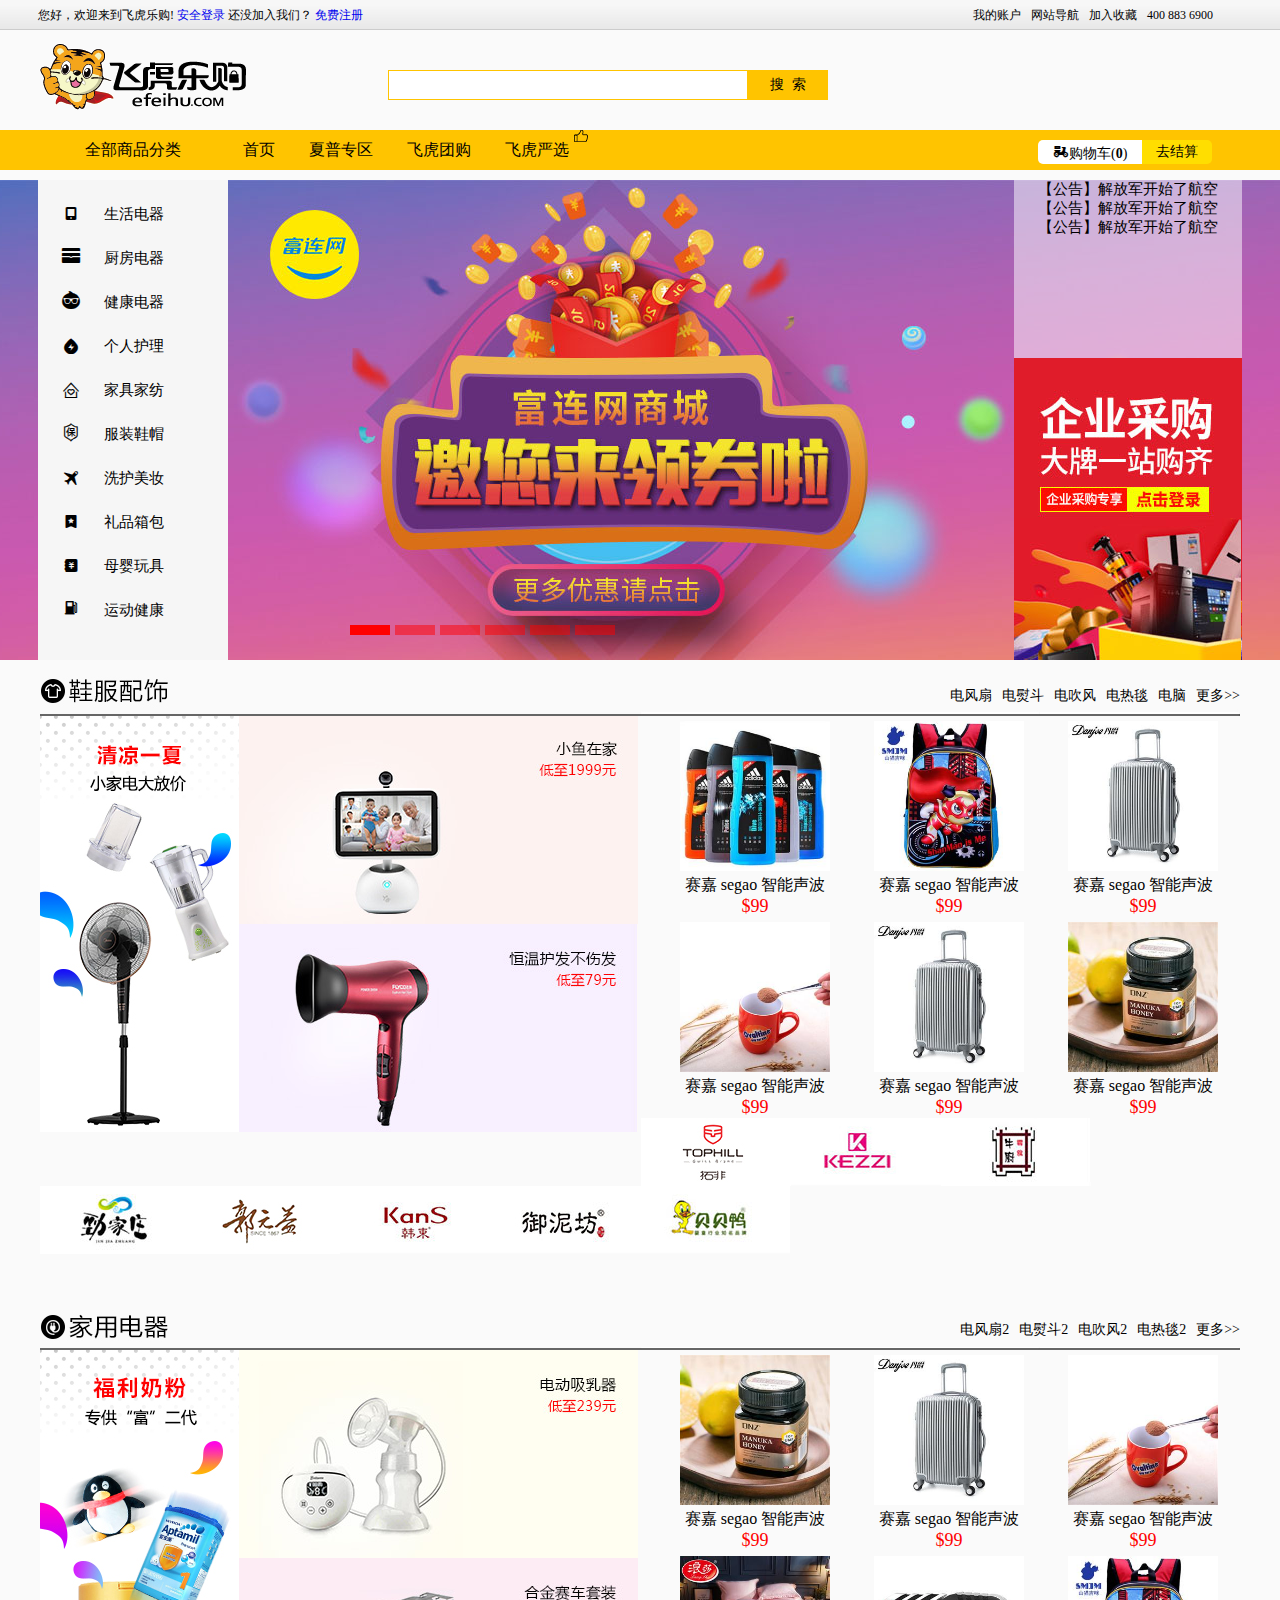
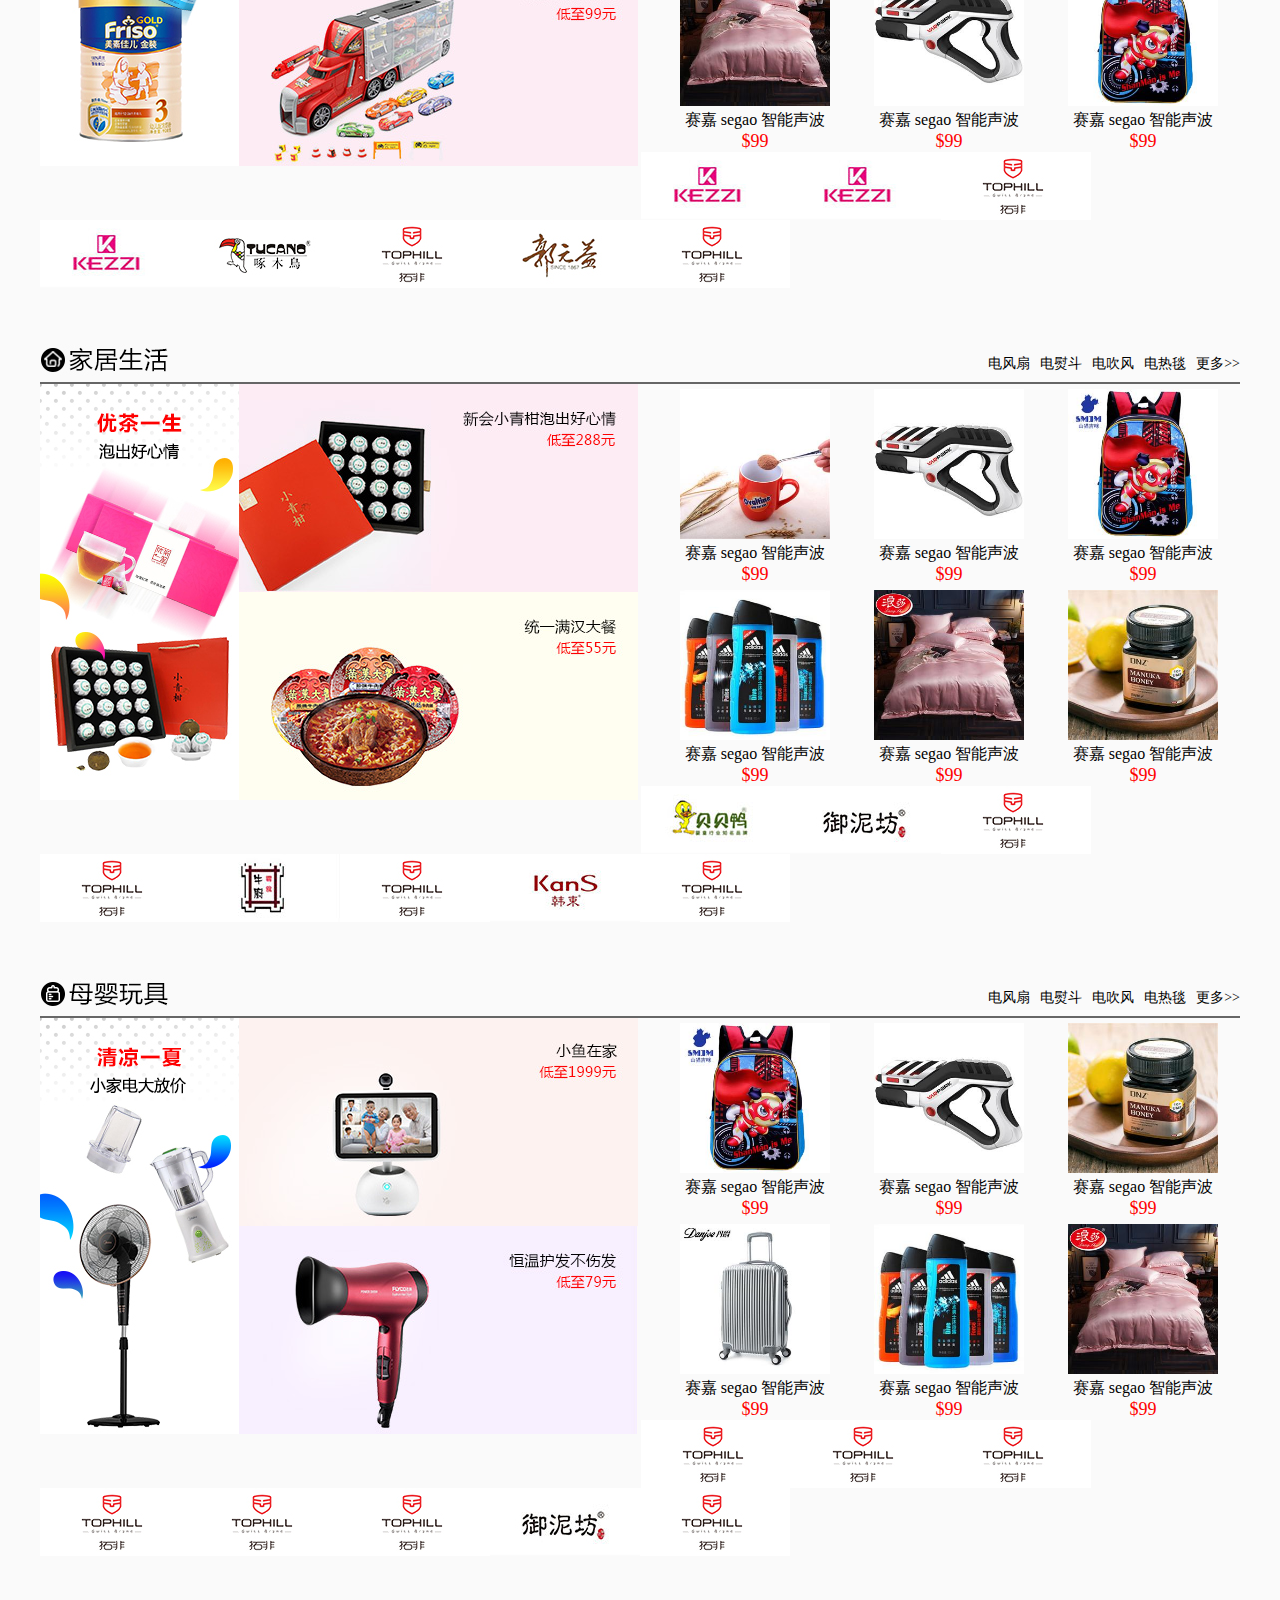
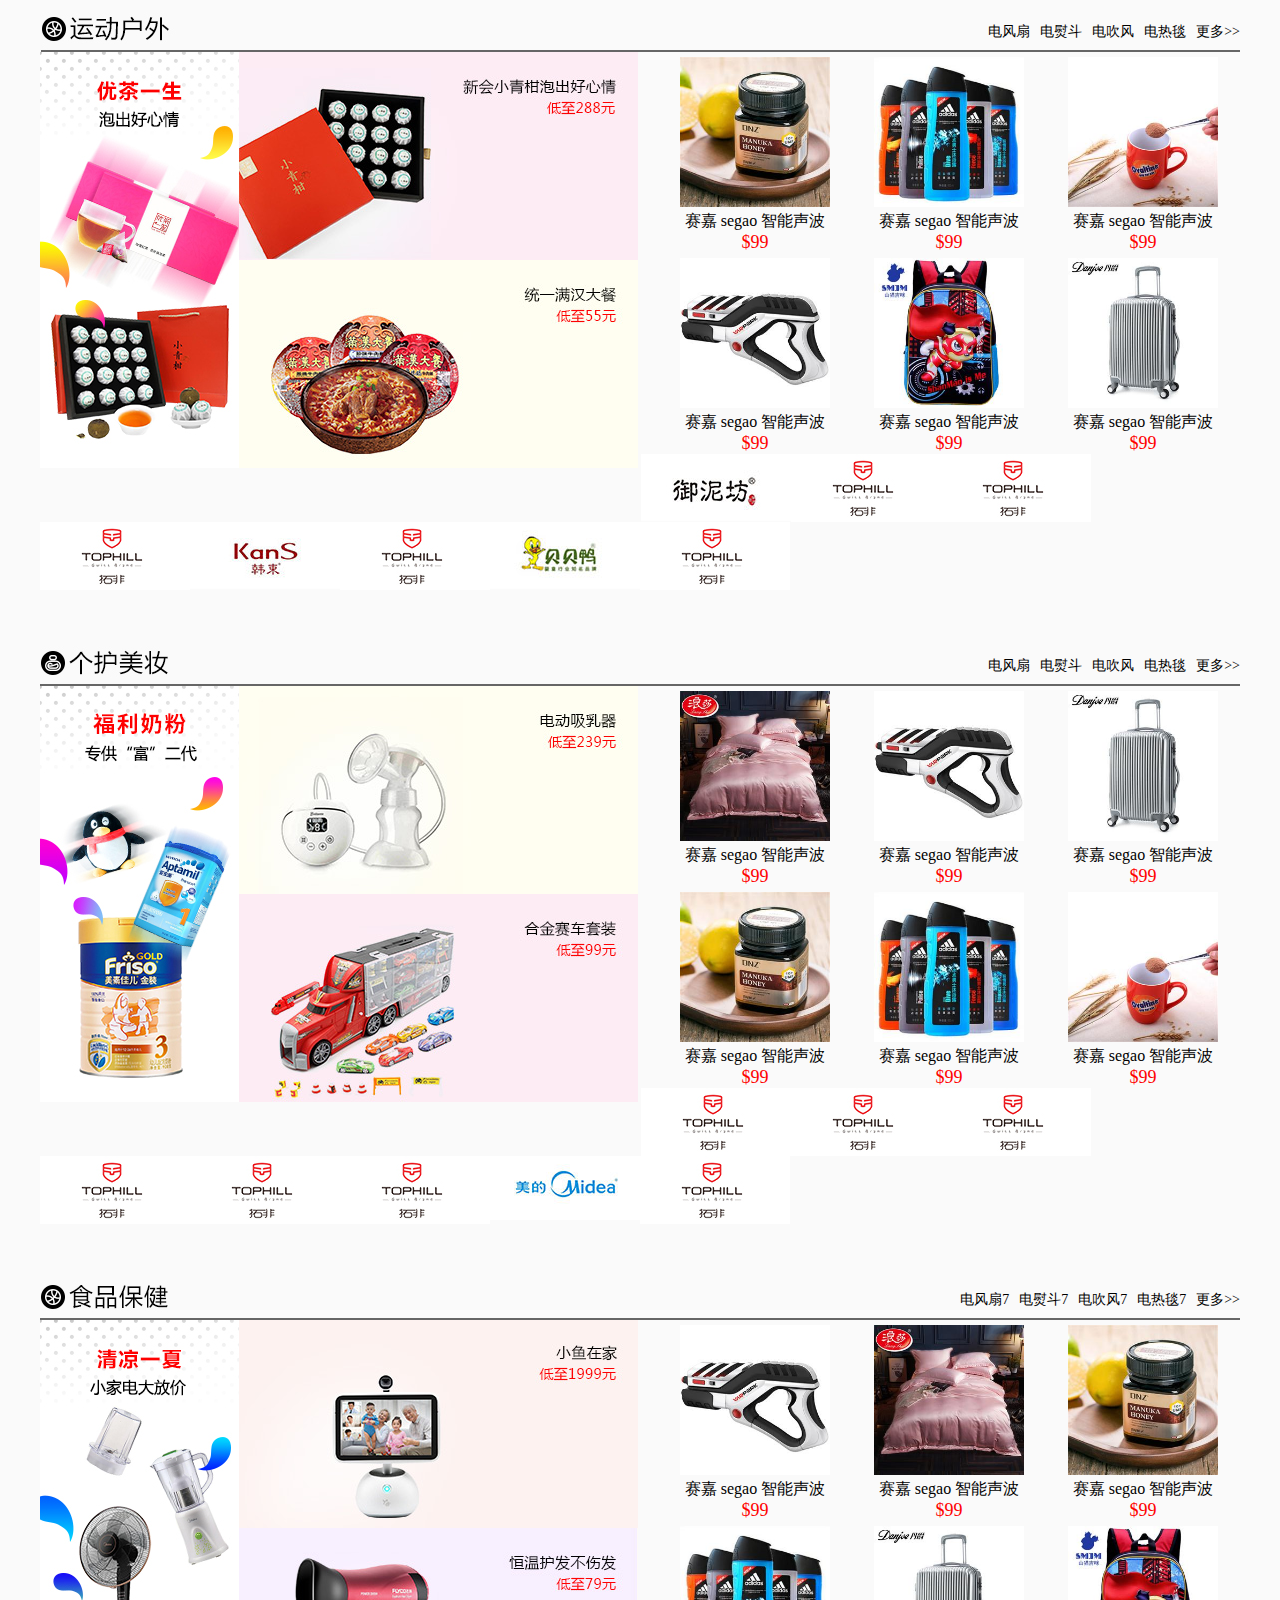
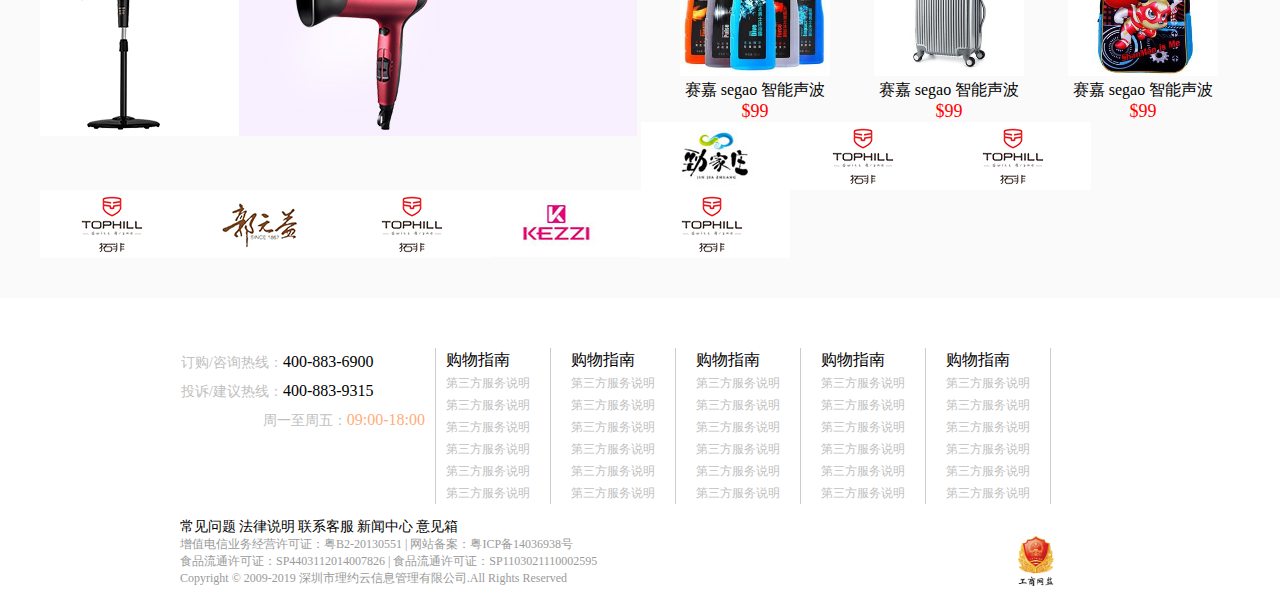
<file: index.html>
<!DOCTYPE html>
<html>
	<head>
		<meta charset="utf-8">
		<title>飞虎乐购</title>
	</head>
	<link rel="stylesheet" type="text/css" href="./iconfont/iconfont.css" />
	<link rel="stylesheet" type="text/css" href="css/public.css" />
	<link rel="stylesheet" type="text/css" href="css/index.css" />

	<body>
		<header>
			<div class="hTop">
				<div class="main">
					<div class="left" id="login_show">
						<span>您好，欢迎来到飞虎乐购!</span>
						<a href="login.html">安全登录</a>
						<span>还没加入我们？</span>
						<a href="login.html?flag=register">免费注册</a>
					</div>
					<div class="right">
						<span id="myAccount">我的账户</span>
						<ul id="myAccount_list">
							<li><a href="">账户首页</a></li>
							<li><a href="">我的收藏</a></li>
							<li><a href="">我的订单</a></li>
						</ul>
						<span id="map">网站导航</span>
						<ul id="map_list">
							<li><a href="">帮助中心</a></li>
							<li><a href="">联系客服</a></li>
							<li><a href="">常见问题</a></li>
						</ul>
						<span>加入收藏</span>
						<span>400 883 6900</span>
					</div>
				</div>
			</div>
			<div class="hLogo">
				<div class="main">
					<a href="index.html">logo</a>
					<input type="text" class="search">
					<input type="button" class="btn" value="搜&nbsp;&nbsp;索">
				</div>
			</div>
			<div class="nav">
				<div class="main_bg">
					<p class="alltype">
						<a href="">全部商品分类</a>
					</p>
					<p class="main">
						<a href="index.html">首页</a>
						<a href="goods_list.html">夏普专区</a>
						<a href="goods_list.html">飞虎团购</a>
						<a href="goods_list.html">飞虎严选</a>
						<span><span class="sl_header_zan"></span></span>
					</p>
					<p class="right_car">
						<a href="settlement.html" class="car"><span class="iconfont" id="theShoppingCart" >&#xe837;</span>购物车(<b id="cardGoodsNum">0</b>)</a>
						<a href="settlement.html" class="settle">去结算</a>
					</p>
				</div>
			</div>
		</header>
		<section>
			<div class="banner">
				<div class="banner_content" id="banner_content">
					<ul>
						<!-- <li class="no"></li> -->
					</ul>
					<ol>
						<!-- <li></li> -->
					</ol>
				</div>
				<div class="main">
					<div class="menu_left">
						<ul>
							<!-- <li><span class="iconfont">&#xe615;</span><a href="">生活电器</a></li> -->
						</ul>
					</div>
					<div class="menu_right">
						<p>
							<a href="">【公告】解放军开始了航空</a>
							<a href="">【公告】解放军开始了航空</a>
							<a href="">【公告】解放军开始了航空</a>
						</p>
						<ul>
							<li></li>
						</ul>
					</div>
				</div>
			</div>
		</section>
		<div id="content">
			<div class="goods_area">
				<!-- <div class="goods_type">
					<div class="title" id="goods_title">
						<p >
							<a href="">电风扇</a>
							<a href="">电风扇</a>
							<a href="">电风扇</a>
							<a href="">电风扇</a>
							<a href="">电风扇</a>
							<a href="">更多商品 ></a>
						</p>
					</div>
					<div class="left" >
						<p>
							<img src="images/goodsarea/2F_m200_cover.jpg" class="contentleftp">
						</p>
						<p >
							<img src="images/goodsarea/2F_m400-cover-1.jpg" class="contentleftp">
							<img src="images/goodsarea/2F_m400-cover-2.jpg" class="contentleftp">
						</p>
						
					</div>
					<div class="right">
						<div class="li_good">
							<img src="images/goodsarea/li1.jpg" class="contentleftp">
							<a >赛嘉 segao 智能声波</a>
							<span>$99</span>
						</div>
						<div class="li_good">
							<img src="images/goodsarea/li1.jpg" class="contentleftp">
							<a>赛嘉 segao 智能声波</a>
							<span>$99</span>
						</div>
						<div class="li_good">
							<img src="images/goodsarea/li1.jpg" class="contentleftp">
							<a>赛嘉 segao 智能声波</a>
							<span>$99</span>
						</div>
						<div class="li_good">
							<img src="images/goodsarea/li1.jpg" class="contentleftp">
							<a>赛嘉 segao 智能声波</a>
							<span>$99</span>
						</div>
						<div class="li_good">
							<img src="images/goodsarea/li1.jpg" class="contentleftp">
							<a>赛嘉 segao 智能声波</a>
							<span>$99</span>
						</div>
						<div class="li_good">
							<img src="images/goodsarea/li1.jpg" class="contentleftp">
							<a>赛嘉 segao 智能声波</a>
							<span>$99</span>
						</div>
					</div>
					<div class="bottom">
						<a href=""><img src="images/goodsarea/2F_logos_01.jpg" class="contentbottomp"></a>
						<a href=""><img src="images/goodsarea/2F_logos_01.jpg" class="contentbottomp"></a>
						<a href=""><img src="images/goodsarea/2F_logos_01.jpg" class="contentbottomp"></a>
						<a href=""><img src="images/goodsarea/2F_logos_01.jpg" class="contentbottomp"></a>
						<a href=""><img src="images/goodsarea/2F_logos_01.jpg" class="contentbottomp"></a>
						<a href=""><img src="images/goodsarea/2F_logos_01.jpg" class="contentbottomp"></a>
						<a href=""><img src="images/goodsarea/2F_logos_01.jpg" class="contentbottomp"></a>
						<a href=""><img src="images/goodsarea/2F_logos_01.jpg" class="contentbottomp"></a>
					</div>
				</div> -->
				<!-- 结束 -->
			</div>
		</div>
		<footer>
			<div class="foot_bg">
				<ul>
					<li>
						<ol>
							<li>订购/咨询热线：<span>400-883-6900</span></li>
							<li>投诉/建议热线：<span>400-883-9315</span></li>
							<li class="timef">周一至周五：<span>09:00-18:00</span></li>
						</ol>
					</li>
					<li>
						<dl>
							<dt>购物指南</dt>
							<dd>第三方服务说明</dd>
							<dd>第三方服务说明</dd>
							<dd>第三方服务说明</dd>
							<dd>第三方服务说明</dd>
							<dd>第三方服务说明</dd>
							<dd>第三方服务说明</dd>
						</dl>
					</li>
					<li>
						<dl>
							<dt>购物指南</dt>
							<dd>第三方服务说明</dd>
							<dd>第三方服务说明</dd>
							<dd>第三方服务说明</dd>
							<dd>第三方服务说明</dd>
							<dd>第三方服务说明</dd>
							<dd>第三方服务说明</dd>
						</dl>
					</li>
					<li>
						<dl>
							<dt>购物指南</dt>
							<dd>第三方服务说明</dd>
							<dd>第三方服务说明</dd>
							<dd>第三方服务说明</dd>
							<dd>第三方服务说明</dd>
							<dd>第三方服务说明</dd>
							<dd>第三方服务说明</dd>
						</dl>
					</li>
					<li>
						<dl>
							<dt>购物指南</dt>
							<dd>第三方服务说明</dd>
							<dd>第三方服务说明</dd>
							<dd>第三方服务说明</dd>
							<dd>第三方服务说明</dd>
							<dd>第三方服务说明</dd>
							<dd>第三方服务说明</dd>
						</dl>
					</li>
					<li>
						<dl>
							<dt>购物指南</dt>
							<dd>第三方服务说明</dd>
							<dd>第三方服务说明</dd>
							<dd>第三方服务说明</dd>
							<dd>第三方服务说明</dd>
							<dd>第三方服务说明</dd>
							<dd>第三方服务说明</dd>
						</dl>
					</li>
				</ul>
				<ol class="fbottom">
					<li>
						<a href="">常见问题</a>
						<a href="">法律说明</a>
						<a href="">联系客服</a>
						<a href="">新闻中心</a>
						<a href="">意见箱</a>
					</li>
					<li>增值电信业务经营许可证：粤B2-20130551 | 网站备案：粤ICP备14036938号</li>
					<li>食品流通许可证：SP4403112014007826 | 食品流通许可证：SP1103021110002595</li>
					<li>Copyright &copy; 2009-2019 深圳市理约云信息管理有限公司.All Rights Reserved </li>
				</ol>
				<p><img src="images/govIcon.gif"></p>
			</div>
		</footer>
	</body>
</html>
<script src="js/jquery-1.11.1.min.js" type="text/javascript" charset="utf-8"></script>
<script src="js/cookisUtil.js" type="text/javascript" charset="utf-8"></script>
<script src="js/util.js" type="text/javascript" charset="utf-8"></script>
<script src="js/index.js" type="text/javascript" charset="utf-8"></script>
<script src="js/addCard.js" type="text/javascript" charset="utf-8"></script>
</file>
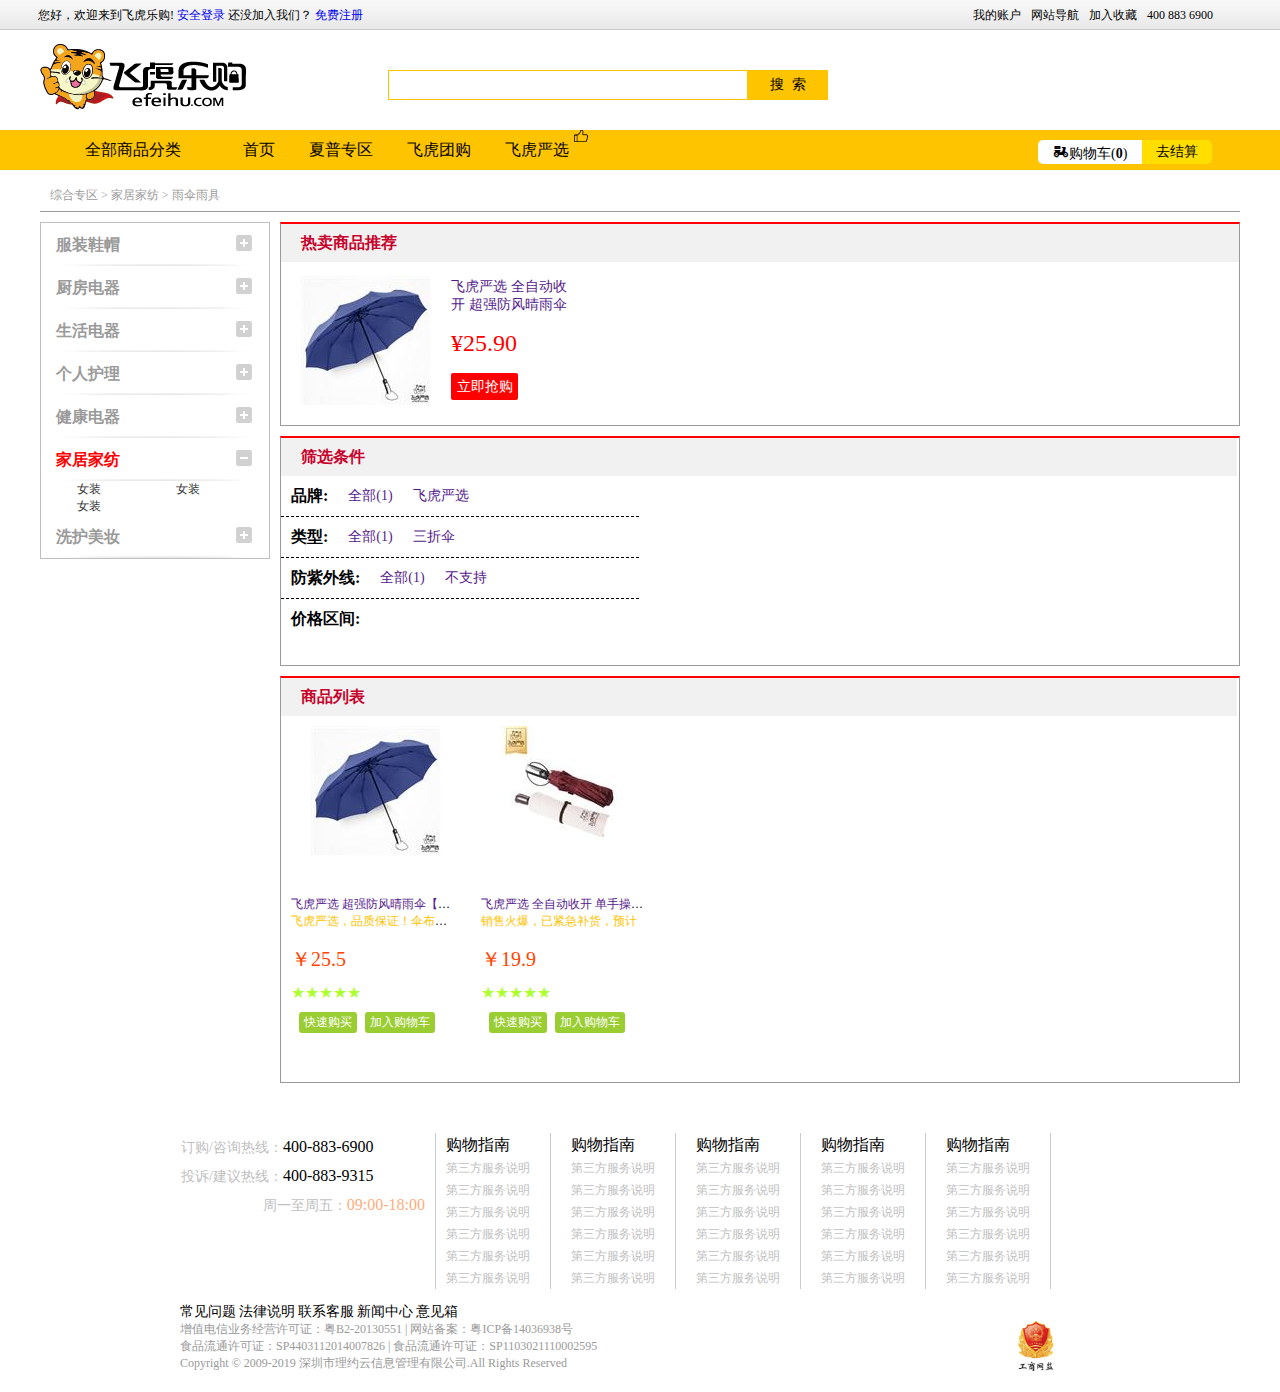
<file: goods_list.html>
<!DOCTYPE html>
<html>
	<head>
		<meta charset="utf-8">
		<title>商品列表</title>
		<link rel="stylesheet" type="text/css" href="iconfont/iconfont.css" />
		<link rel="stylesheet" type="text/css" href="css/public.css" />
		<link rel="stylesheet" type="text/css" href="css/goods_list.css"/>
	</head>
	<body>
		<header>
			<div class="hTop">
				<div class="main" >
					<div class="left" id="login_show">
						<span>您好，欢迎来到飞虎乐购!</span>
						<a href="login.html">安全登录</a>
						<span>还没加入我们？</span>
						<a href="login.html?flag=register">免费注册</a>
					</div>
					<div class="right">
						<span id="myAccount">我的账户</span>
						<ul id="myAccount_list">
							<li><a href="">账户首页</a></li>
							<li><a href="">我的收藏</a></li>
							<li><a href="">我的订单</a></li>
						</ul>
						<span id="map">网站导航</span>
						<ul id="map_list">
							<li><a href="">帮助中心</a></li>
							<li><a href="">联系客服</a></li>
							<li><a href="">常见问题</a></li>
						</ul>
						<span>加入收藏</span>
						<span>400 883 6900</span>
					</div>
				</div>
			</div>
			<div class="hLogo">
				<div class="main">
					<a href="index.html">logo</a>
					<input type="text" class="search">
					<input type="button" class="btn" value="搜&nbsp;&nbsp;索">
				</div>
			</div>
			<div class="nav" id="head_main">
				<div class="main_bg">
					<p class="alltype">
						<a href="">全部商品分类</a>
					</p>
					<p class="main">
						<a href="index.html">首页</a>
						<a href="">夏普专区</a>
						<a href="">飞虎团购</a>
						<a href="">飞虎严选</a>
						<span><span class="sl_header_zan"></span></span>
					</p>
					<p class="right_car">
						<a href="settlement.html" class="car"><span class="iconfont" id="theShoppingCart" >&#xe837;</span>购物车(<b id="cardGoodsNum">0</b>)</a>
						<a href="settlement.html" class="settle">去结算</a>
					</p>
				</div>
			</div>
		</header>

		<section>
			<div class="main_map">
				<p>
					<a href="">综合专区&nbsp;></a>
					<a href="">家居家纺&nbsp;></a>
					<span>雨伞雨具</span>
				</p>
			</div>
			
			<div class="content">
				<div class="main_left" >
					<div class="main_left_top">
						<div class="type_list">
							<h3>服装鞋帽<span></span></h3>
							<ul class="">
								<li>
									<a href="">女装</a>
								</li>
							</ul>
						</div>
						<div class="type_list">
							<h3>厨房电器<span></span></h3>
							<ul class="">
								<li>
									<a href="">女装</a>
								</li>
								<li>
									<a href="">女装</a>
								</li>
								<li>
									<a href="">女装</a>
								</li>
							</ul>
						</div>
						<div class="type_list">
							<h3>生活电器<span></span></h3>
							<ul class="">
								<li>
									<a href="">女装</a>
								</li>
								<li>
									<a href="">女装</a>
								</li>
								<li>
									<a href="">女装</a>
								</li>
							</ul>
						</div>
						<div class="type_list">
							<h3>个人护理<span></span></h3>
							<ul class="">
								<li>
									<a href="">女装</a>
								</li>
								<li>
									<a href="">女装</a>
								</li>
								<li>
									<a href="">女装</a>
								</li>
							</ul>
						</div>
						<div class="type_list">
							<h3>健康电器<span></span></h3>
							<ul class="">
								<li>
									<a href="">女装</a>
								</li>
								<li>
									<a href="">女装</a>
								</li>
								<li>
									<a href="">女装</a>
								</li>
							</ul>
						</div>
						<div class="type_list">
							<h3>家居家纺<span></span></h3>
							<ul class="type_list_ul_show">
								<li>
									<a href="">女装</a>
								</li>
								<li>
									<a href="">女装</a>
								</li>
								<li>
									<a href="">女装</a>
								</li>
							</ul>
						</div>
						<div class="type_list">
							<h3>洗护美妆<span></span></h3>
							<ul class="">
								<li>
									<a href="">女装</a>
								</li>
								<li>
									<a href="">女装</a>
								</li>
								<li>
									<a href="">女装</a>
								</li>
							</ul>
						</div>
					</div>
				</div>	
				<div class="main_right">
					<div class="hot_pro">
						<h3>热卖商品推荐</h3>
						<ul >
							<li class="hot_pro_li">
								<div class="hot_pro_li_div">
									<a href="" class="hot_img"></a><!-- 前往商品页 -->
								</div>
								<ol>
									<li>
										<a href="">飞虎严选 全自动收开 超强防风晴雨伞</a>
									</li>
									<li>
										<span >¥25.90</span>
									</li>
									<li>
										<a href="" class="hot_pro_btn">立即抢购</a>
									</li>
								</ol>
							</li>
						</ul>
					</div>
					<div class="fth_filter">
						<div class="fth_filter_title">
							<h3>筛选条件</h3>
						</div>
						<div class="fth_filter_bd">
							<div class="fth_filter_item">
								<span>品牌:</span>
								<ul>
									<li>
										<a href="">全部(1)</a>
									</li>
									<li>
										<a href="">飞虎严选</a>
									</li>
								</ul>
							</div>
							<div class="fth_filter_item">
								<span>类型:</span>
								<ul>
									<li>
										<a href="">全部(1)</a>
									</li>
									<li>
										<a href="">三折伞</a>
									</li>
								</ul>
							</div>
							<div class="fth_filter_item">
								<span>防紫外线:</span>
								<ul>
									<li>
										<a href="">全部(1)</a>
									</li>
									<li>
										<a href="">不支持</a>
									</li>
								</ul>
							</div>
							<div class="fth_filter_item">
								<span>价格区间:</span>
								<ul>
									<li></li>
								</ul>
							</div>
						</div>
					</div>
					
					<div class="fth_listCon">
						<div class="fth_listCon_title">
							<h3>商品列表</h3>
						</div>
						<div class="fth_listCon_info">
							<ul>
								<li class="ui_pro">
									<div class="ui_pimg">
										<a href="">
											<img src="images/goods_list/hot_pro_img.jpg" alt="飞虎严选 全自动收开 超强防风晴雨伞【藏青色】 单手操作 一秒收开 藏青色" title="飞虎严选 全自动收开 超强防风晴雨伞【藏青色】 单手操作 一秒收开 藏青色">
										</a>
									</div>
									<div class="ui_pattribute">
										<p>
											<a href="">飞虎严选 超强防风晴雨伞【藏青色】 单手操作 一秒收开 藏青色</a>
										</p>
										<p>
											<span>
												飞虎严选，品质保证！伞布密度全面升级，更耐折更柔软！
											</span>
										</p>
										<p id="ui_pattribute_price">
											<span >
												￥25.5
											</span>
										</p>
										<ul id="ui_pattribute_comment">
											<li>★</li>
											<li>★</li>
											<li>★</li>
											<li>★</li>
											<li>★</li>
										</ul>
										<p id="addcard_buy">
											<a href="javascript:void(0)" onclick="goodsDataAddCart($(this),'2');" gid="101" gparice="25.5" gname="飞虎严选 超强防风晴雨伞【藏青色】 单手操作 一秒收开 藏青色" gsrc="images/goods_list/hot_pro_img.jpg" uname="">快速购买</a>
											<a href="javascript:void(0)" onclick="goodsDataAddCart($(this),'1');"  gid="101" gparice="25.5" gname="飞虎严选 超强防风晴雨伞【藏青色】 单手操作 一秒收开 藏青色" gsrc="images/goods_list/hot_pro_img.jpg" uname="">加入购物车</a>
										</p>
									</div>
								</li>
								<li class="ui_pro">
									<div class="ui_pimg">
										<a href="">
											<img src="images/goods_list/hot_pro_img2.jpg" alt="飞虎严选 全自动收开 超强防风晴雨伞" title="飞虎严选 全自动收开 超强防风晴雨伞">
										</a>
									</div>
									<div class="ui_pattribute">
										<p>
											<a href="">飞虎严选 全自动收开 单手操作 一秒收开 粉色</a>
										</p>
										<p>
											<span>
												销售火爆，已紧急补货，预计
											</span>
										</p>
										<p id="ui_pattribute_price">
											<span >
												￥19.9
											</span>
										</p>
										<ul id="ui_pattribute_comment">
											<li>★</li>
											<li>★</li>
											<li>★</li>
											<li>★</li>
											<li>★</li>
										</ul>
										<p id="addcard_buy">
											<a href="javascript:void(0)" onclick="goodsDataAddCart($(this),'2');" gid="200" gparice="19.9" gname="飞虎严选 全自动收开 单手操作 一秒收开 粉色" gsrc="images/goods_list/hot_pro_img2.jpg" uname="">快速购买</a>
											<a href="javascript:void(0)" onclick="goodsDataAddCart($(this),'1');" gid="200" gparice="19.9" gname="飞虎严选 全自动收开 单手操作 一秒收开 粉色" gsrc="images/goods_list/hot_pro_img2.jpg" uname="">加入购物车</a>
										</p>
									</div>
								</li>
							</ul>
						</div>
					</div>
					
				</div>
			</div>
			
		</section>

		<footer>
			<div class="foot_bg">
				<ul>
					<li>
						<ol>
							<li>订购/咨询热线：<span>400-883-6900</span></li>
							<li>投诉/建议热线：<span>400-883-9315</span></li>
							<li class="timef">周一至周五：<span>09:00-18:00</span></li>
						</ol>
					</li>
					<li>
						<dl>
							<dt>购物指南</dt>
							<dd>第三方服务说明</dd>
							<dd>第三方服务说明</dd>
							<dd>第三方服务说明</dd>
							<dd>第三方服务说明</dd>
							<dd>第三方服务说明</dd>
							<dd>第三方服务说明</dd>
						</dl>
					</li>
					<li>
						<dl>
							<dt>购物指南</dt>
							<dd>第三方服务说明</dd>
							<dd>第三方服务说明</dd>
							<dd>第三方服务说明</dd>
							<dd>第三方服务说明</dd>
							<dd>第三方服务说明</dd>
							<dd>第三方服务说明</dd>
						</dl>
					</li>
					<li>
						<dl>
							<dt>购物指南</dt>
							<dd>第三方服务说明</dd>
							<dd>第三方服务说明</dd>
							<dd>第三方服务说明</dd>
							<dd>第三方服务说明</dd>
							<dd>第三方服务说明</dd>
							<dd>第三方服务说明</dd>
						</dl>
					</li>
					<li>
						<dl>
							<dt>购物指南</dt>
							<dd>第三方服务说明</dd>
							<dd>第三方服务说明</dd>
							<dd>第三方服务说明</dd>
							<dd>第三方服务说明</dd>
							<dd>第三方服务说明</dd>
							<dd>第三方服务说明</dd>
						</dl>
					</li>
					<li>
						<dl>
							<dt>购物指南</dt>
							<dd>第三方服务说明</dd>
							<dd>第三方服务说明</dd>
							<dd>第三方服务说明</dd>
							<dd>第三方服务说明</dd>
							<dd>第三方服务说明</dd>
							<dd>第三方服务说明</dd>
						</dl>
					</li>
				</ul>
				<ol class="fbottom">
					<li>
						<a href="">常见问题</a>
						<a href="">法律说明</a>
						<a href="">联系客服</a>
						<a href="">新闻中心</a>
						<a href="">意见箱</a>
					</li>
					<li>增值电信业务经营许可证：粤B2-20130551 | 网站备案：粤ICP备14036938号</li>
					<li>食品流通许可证：SP4403112014007826 | 食品流通许可证：SP1103021110002595</li>
					<li>Copyright &copy; 2009-2019 深圳市理约云信息管理有限公司.All Rights Reserved </li>
				</ol>
				<p><img src="images/govIcon.gif"></p>
			</div>
		</footer>

	</body>
</html>
<script src="js/cookisUtil.js"></script>
<script src="js/jquery-1.11.1.min.js"></script>
<script src="js/goods_list.js"></script>
<script src="js/addCard.js"></script>
</file>
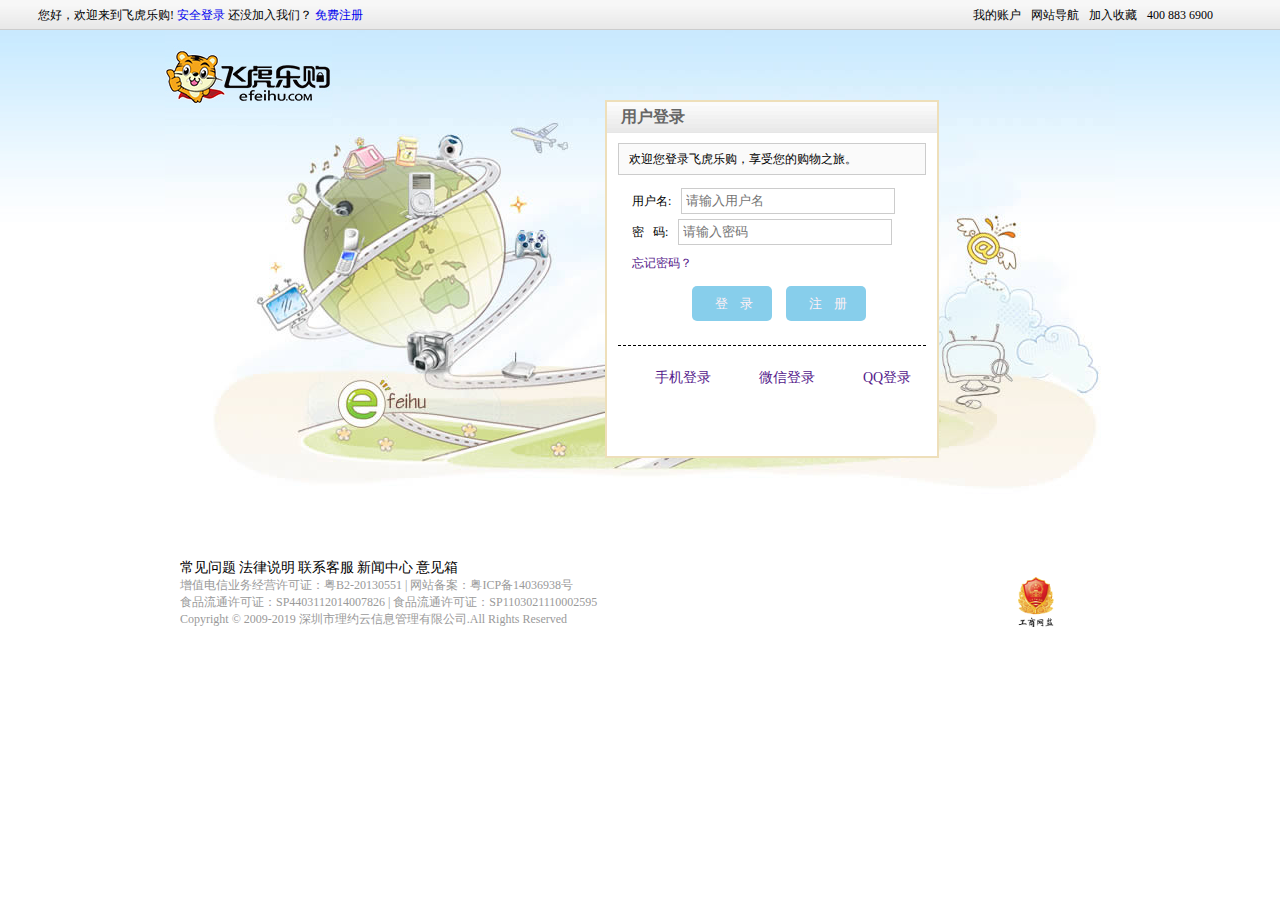
<file: login.html>
<!DOCTYPE html>
<html>
	<head>
		<meta charset="utf-8">
		<title>登录飞虎</title>
	</head>
	<link rel="stylesheet" type="text/css" href="iconfont/iconfont.css"/>
	<link rel="stylesheet" type="text/css" href="css/public.css"/>
	<link rel="stylesheet" type="text/css" href="css/login.css"/>
	
	<body>
		<header>
			<div class="hTop">
				<div class="main">
					<div class="left">
						<span>您好，欢迎来到飞虎乐购!</span>
						<a href="login.html">安全登录</a>
						<span>还没加入我们？</span>
						<a href="login.html?flag=register">免费注册</a>
					</div>
					<div class="right">
						<span id="myAccount">我的账户</span>
						<ul id="myAccount_list">
							<li><a href="">账户首页</a></li>
							<li><a href="">我的收藏</a></li>
							<li><a href="">我的订单</a></li>
						</ul>
						<span id="map">网站导航</span>
						<ul id="map_list">
							<li><a href="">帮助中心</a></li>
							<li><a href="">联系客服</a></li>
							<li><a href="">常见问题</a></li>
						</ul>
						<span>加入收藏</span>
						<span>400 883 6900</span>
					</div>
				</div>
			</div>

		</header>
		<section>
			<div class="login_main">
				<div class="login_bg">
					<a href="index.html" class="logo"></a>
					<div id="login_div" >
						<div id="title">
							<h3>用户登录</h3>
						</div>
						<div id="login_form">
							<p class="form_title">欢迎您登录飞虎乐购，享受您的购物之旅。</p>
							<form action="" method="" name="login">
								<p>
									<span>用户名:</span><input type="text" name="" id="login_uname" value="" placeholder="请输入用户名"/><span id="login_s1"></span>
								</p>
								<p>
									<span>密&nbsp;&nbsp;&nbsp;码:</span><input type="password" name="" id="login_upass" value="" placeholder="请输入密码"/><span id="login_s2"></span>
								</p>
								<p>
									<a href="">忘记密码？</a>
								</p>
								<p>
									<input type="button" name="" id="submit_login" value="登&nbsp;&nbsp;&nbsp;录" />
									<input type="button" name="" id="submit_register" value="注&nbsp;&nbsp;&nbsp;册" />
								</p>
							</form>
							<p class="form_foot">
								<span></span><a href="">手机登录</a>
								<span></span><a href="">微信登录</a>
								<span></span><a href="">QQ登录</a>
							</p>
						</div>
					</div>
					<div id="register_div">
						<div id="title">
							<h3>用户注册</h3>
						</div>
						<div id="register_form">
							<p class="form_title">您尚未注册：请填写注册信息，带有*号的为必填项。</p>
							<form action="" method="" name="register">
								<p>
									<span>* 用&nbsp;户&nbsp;名:</span><input type="text" name="" id="register_uname" value="" placeholder="请输入用户名"/><span id="s1"></span>
								</p>
								<p>
									<span>* 密&nbsp;&nbsp;&nbsp;&nbsp;&nbsp;码:</span><input type="" name="" id="register_upass" value="" placeholder="请输入密码"/><span id="s2"></span>
								</p>
								<p>
									<span>* 确认密码:</span><input type="text" name="" id="register_upass2" value="" placeholder="再次输入密码"/><span id="s3"></span>
								</p>
								<p>
									<span>* 邮&nbsp;&nbsp;&nbsp;&nbsp;箱:</span><input type="text" name="" id="register_uemail" value="" placeholder="请输入邮箱"/><span id="s4"></span>
								</p>
								<p>
									<span>* 验&nbsp;证&nbsp;码:</span><input type="text" name="" id="register_yz" value="" placeholder="请输入下方验证码"/><span id="s5"></span>
								</p>
								<p class="yzm">
									<span></span><a href="javascript:;">换一下</a>
								</p>
								<p>
									<input type="button" name="" id="register_btn" value="注&nbsp;&nbsp;&nbsp;册" />
								</p>
							</form>
							
						</div>
					</div>
				</div>
			</div>
		</section>
		
		<footer>
			<div class="foot_bg">
				
				<ol class="fbottom">
					<li>
						<a href="">常见问题</a>
						<a href="">法律说明</a>
						<a href="">联系客服</a>
						<a href="">新闻中心</a>
						<a href="">意见箱</a>
					</li>
					<li>增值电信业务经营许可证：粤B2-20130551 | 网站备案：粤ICP备14036938号</li>
					<li>食品流通许可证：SP4403112014007826 | 食品流通许可证：SP1103021110002595</li>
					<li>Copyright &copy; 2009-2019 深圳市理约云信息管理有限公司.All Rights Reserved </li>
				</ol>
				<p><img src="images/govIcon.gif" ></p>
			</div>
		</footer>
	</body>
</html>
<script src="js/jquery-1.11.1.min.js" type="text/javascript" charset="utf-8"></script>
<script src="js/cookisUtil.js"></script>
<script src="js/util.js" type="text/javascript" charset="utf-8"></script>
<script src="js/login.js" type="text/javascript" charset="utf-8"></script>
</file>
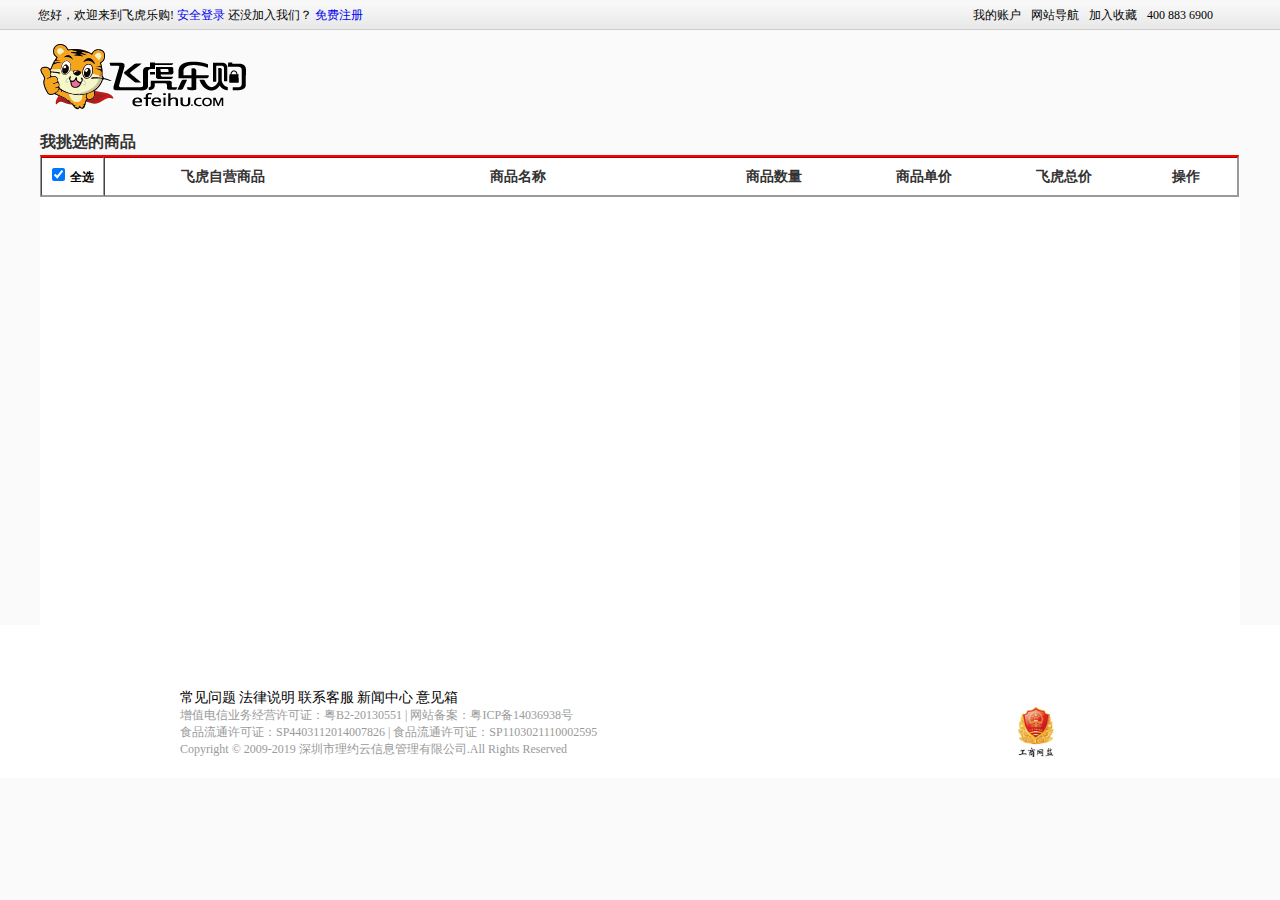
<file: settlement.html>
<!DOCTYPE html>
<html>
	<head>
		<meta charset="utf-8">
		<title>飞虎结算</title>
		<link rel="stylesheet" type="text/css" href="css/public.css" />
		<link rel="stylesheet" type="text/css" href="css/settlement.css" />
	</head>
	<body>
		<header>
			<div class="hTop">
				<div class="main">
					<div class="left" id="login_show">
						<span>您好，欢迎来到飞虎乐购!</span>
						<a href="login.html">安全登录</a>
						<span>还没加入我们？</span>
						<a href="login.html?flag=register">免费注册</a>
					</div>
					<div class="right">
						<span id="myAccount">我的账户</span>
						<ul id="myAccount_list">
							<li><a href="">账户首页</a></li>
							<li><a href="">我的收藏</a></li>
							<li><a href="">我的订单</a></li>
						</ul>
						<span id="map">网站导航</span>
						<ul id="map_list">
							<li><a href="">帮助中心</a></li>
							<li><a href="">联系客服</a></li>
							<li><a href="">常见问题</a></li>
						</ul>
						<span>加入收藏</span>
						<span>400 883 6900</span>
					</div>
				</div>
			</div>
			<div class="hLogo">
				<div class="main">
					<a href="index.html">logo</a>
					<!-- <input type="text" class="search">
					<input type="button" class="btn" value="搜&nbsp;&nbsp;索"> -->
				</div>
			</div>
		</header>

		<section>
			<div class="cart_hd">
				<h2>我挑选的商品</h2>
			</div>
			<div class="cart_myCart_list">
				<tbody>
					<table border="1" cellspacing="0" cellpadding="10" id="list_table">
						<tr>
							<th id="th_check_all">
								<input type="checkbox" name="" id="" value="" checked="checked"/><span>全选</span>
							</th>
							<th id="th_title">
								<div class="col_img">飞虎自营商品</div>
								<div class="col_name">商品名称</div>
								<div class="col_quantity">商品数量</div>
								<div class="col_price">商品单价</div>
								<div class="col_total">飞虎总价</div>
								<div class="col_op">操作</div>
							</th>
							
						</tr>
						<!-- <tr>
							<td><input type="checkbox" name="" id="" value="" /></td>
							<td id="show_goods_list">
								<div class="col_img">

								</div>
								<div class="col_name">

								</div>
								<div class="col_quantity">

								</div>
								<div class="col_price">

								</div>
								<div class="col_total">

								</div>
								<div class="col_op">
									<a href="">删除</a>
								</div>
							</td>
						</tr> -->
					</table>
				</tbody>
			</div>
		</section>

		<footer>
			<div class="foot_bg">

				<ol class="fbottom">
					<li>
						<a href="">常见问题</a>
						<a href="">法律说明</a>
						<a href="">联系客服</a>
						<a href="">新闻中心</a>
						<a href="">意见箱</a>
					</li>
					<li>增值电信业务经营许可证：粤B2-20130551 | 网站备案：粤ICP备14036938号</li>
					<li>食品流通许可证：SP4403112014007826 | 食品流通许可证：SP1103021110002595</li>
					<li>Copyright &copy; 2009-2019 深圳市理约云信息管理有限公司.All Rights Reserved </li>
				</ol>
				<p><img src="images/govIcon.gif"></p>
			</div>
		</footer>
	</body>
</html>
<script src="js/cookisUtil.js" type="text/javascript" charset="utf-8"></script>
<script src="js/jquery-1.11.1.min.js" type="text/javascript" charset="utf-8"></script>
<script src="js/settlement.js" type="text/javascript" charset="utf-8"></script>
</file>
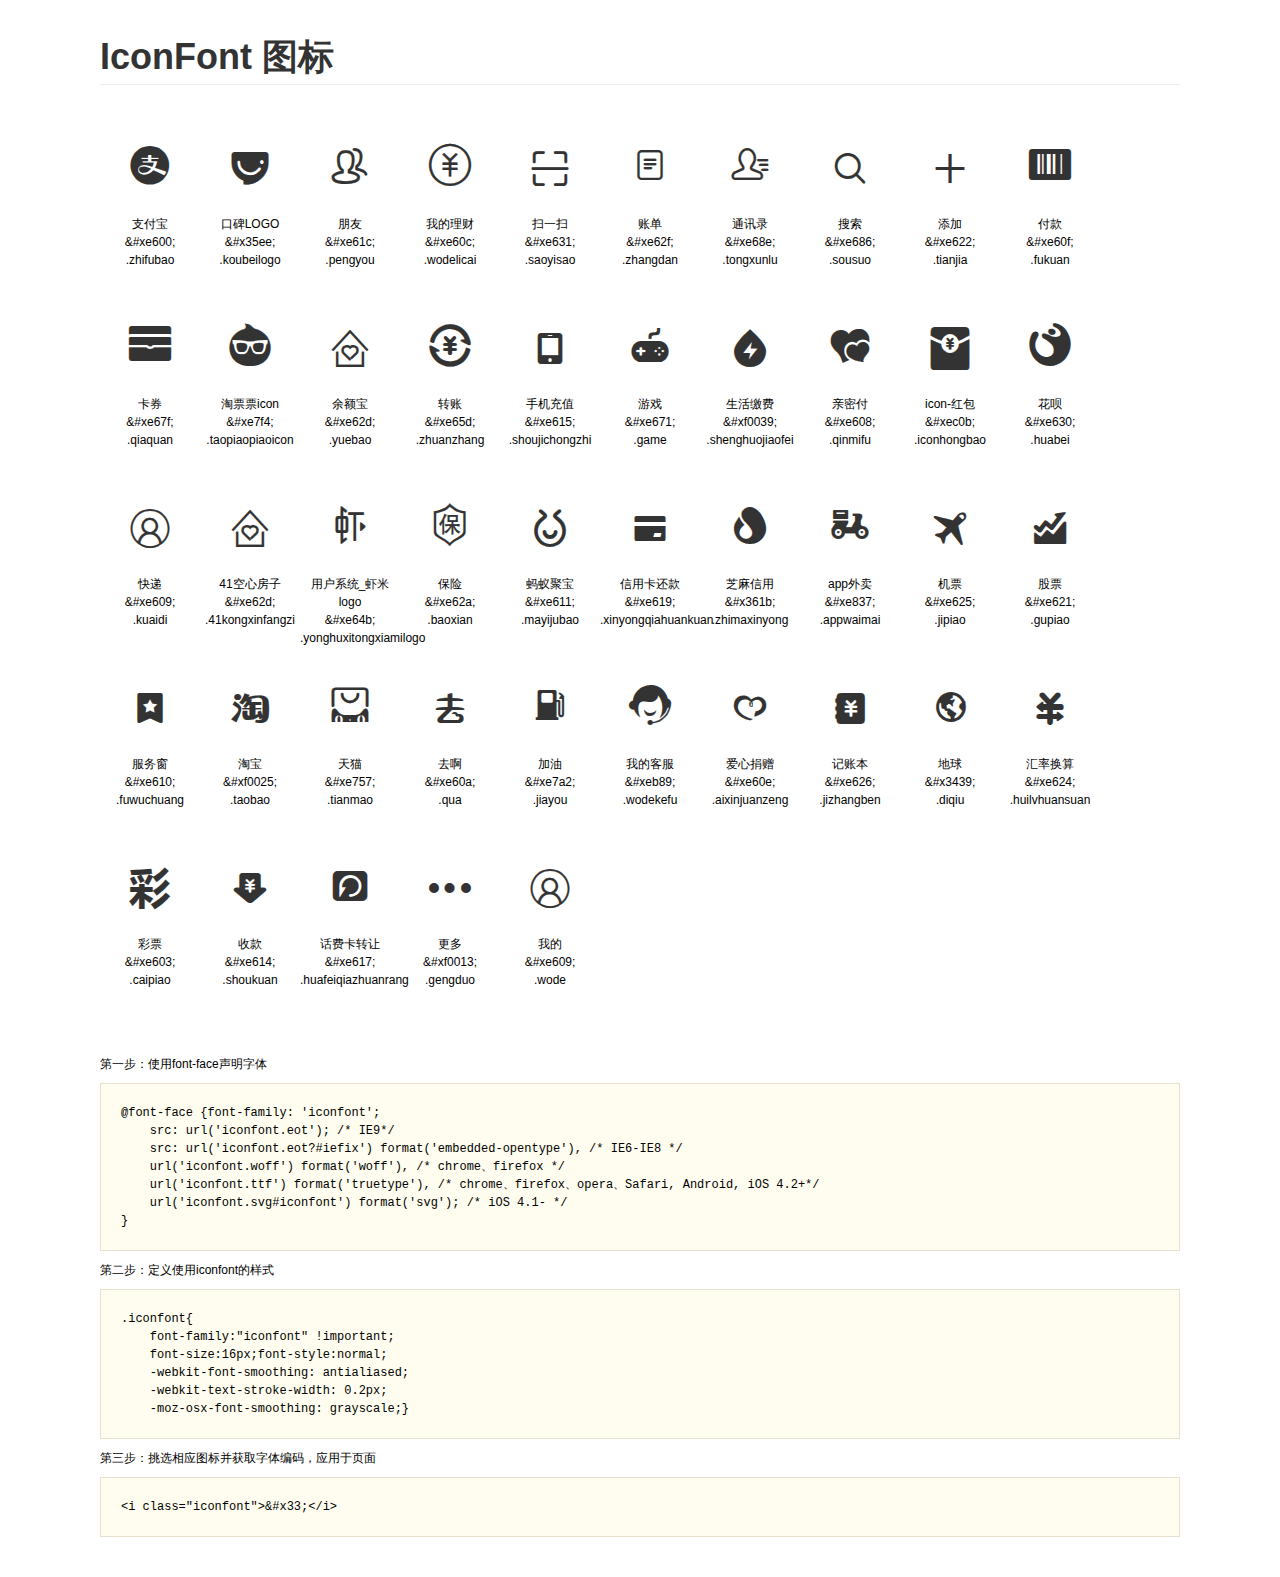
<file: iconfont/demo.html>
<!DOCTYPE html>
<html>
<head>
    <meta charset="utf-8"/>
    <title>IconFont</title>
    <link rel="stylesheet" href="demo.css">
    <link rel="stylesheet" href="iconfont.css">
</head>
<body>
    <div class="main">
        <h1>IconFont 图标</h1>
        <ul class="icon_lists clear">
            
                <li>
                <i class="icon iconfont">&#xe600;</i>
                    <div class="name">支付宝</div>
                    <div class="code">&amp;#xe600;</div>
                    <div class="fontclass">.zhifubao</div>
                </li>
            
                <li>
                <i class="icon iconfont">&#x35ee;</i>
                    <div class="name">口碑LOGO</div>
                    <div class="code">&amp;#x35ee;</div>
                    <div class="fontclass">.koubeilogo</div>
                </li>
            
                <li>
                <i class="icon iconfont">&#xe61c;</i>
                    <div class="name">朋友</div>
                    <div class="code">&amp;#xe61c;</div>
                    <div class="fontclass">.pengyou</div>
                </li>
            
                <li>
                <i class="icon iconfont">&#xe60c;</i>
                    <div class="name">我的理财</div>
                    <div class="code">&amp;#xe60c;</div>
                    <div class="fontclass">.wodelicai</div>
                </li>
            
                <li>
                <i class="icon iconfont">&#xe631;</i>
                    <div class="name">扫一扫</div>
                    <div class="code">&amp;#xe631;</div>
                    <div class="fontclass">.saoyisao</div>
                </li>
            
                <li>
                <i class="icon iconfont">&#xe62f;</i>
                    <div class="name">账单</div>
                    <div class="code">&amp;#xe62f;</div>
                    <div class="fontclass">.zhangdan</div>
                </li>
            
                <li>
                <i class="icon iconfont">&#xe68e;</i>
                    <div class="name">通讯录</div>
                    <div class="code">&amp;#xe68e;</div>
                    <div class="fontclass">.tongxunlu</div>
                </li>
            
                <li>
                <i class="icon iconfont">&#xe686;</i>
                    <div class="name">搜索</div>
                    <div class="code">&amp;#xe686;</div>
                    <div class="fontclass">.sousuo</div>
                </li>
            
                <li>
                <i class="icon iconfont">&#xe622;</i>
                    <div class="name">添加</div>
                    <div class="code">&amp;#xe622;</div>
                    <div class="fontclass">.tianjia</div>
                </li>
            
                <li>
                <i class="icon iconfont">&#xe60f;</i>
                    <div class="name">付款</div>
                    <div class="code">&amp;#xe60f;</div>
                    <div class="fontclass">.fukuan</div>
                </li>
            
                <li>
                <i class="icon iconfont">&#xe67f;</i>
                    <div class="name">卡券</div>
                    <div class="code">&amp;#xe67f;</div>
                    <div class="fontclass">.qiaquan</div>
                </li>
            
                <li>
                <i class="icon iconfont">&#xe7f4;</i>
                    <div class="name">淘票票icon</div>
                    <div class="code">&amp;#xe7f4;</div>
                    <div class="fontclass">.taopiaopiaoicon</div>
                </li>
            
                <li>
                <i class="icon iconfont">&#xe62d;</i>
                    <div class="name">余额宝</div>
                    <div class="code">&amp;#xe62d;</div>
                    <div class="fontclass">.yuebao</div>
                </li>
            
                <li>
                <i class="icon iconfont">&#xe65d;</i>
                    <div class="name">转账</div>
                    <div class="code">&amp;#xe65d;</div>
                    <div class="fontclass">.zhuanzhang</div>
                </li>
            
                <li>
                <i class="icon iconfont">&#xe615;</i>
                    <div class="name">手机充值</div>
                    <div class="code">&amp;#xe615;</div>
                    <div class="fontclass">.shoujichongzhi</div>
                </li>
            
                <li>
                <i class="icon iconfont">&#xe671;</i>
                    <div class="name">游戏</div>
                    <div class="code">&amp;#xe671;</div>
                    <div class="fontclass">.game</div>
                </li>
            
                <li>
                <i class="icon iconfont">&#xf0039;</i>
                    <div class="name">生活缴费</div>
                    <div class="code">&amp;#xf0039;</div>
                    <div class="fontclass">.shenghuojiaofei</div>
                </li>
            
                <li>
                <i class="icon iconfont">&#xe608;</i>
                    <div class="name">亲密付</div>
                    <div class="code">&amp;#xe608;</div>
                    <div class="fontclass">.qinmifu</div>
                </li>
            
                <li>
                <i class="icon iconfont">&#xec0b;</i>
                    <div class="name">icon-红包</div>
                    <div class="code">&amp;#xec0b;</div>
                    <div class="fontclass">.iconhongbao</div>
                </li>
            
                <li>
                <i class="icon iconfont">&#xe630;</i>
                    <div class="name">花呗</div>
                    <div class="code">&amp;#xe630;</div>
                    <div class="fontclass">.huabei</div>
                </li>
            
                <li>
                <i class="icon iconfont">&#xe609;</i>
                    <div class="name">快递</div>
                    <div class="code">&amp;#xe609;</div>
                    <div class="fontclass">.kuaidi</div>
                </li>
            
                <li>
                <i class="icon iconfont">&#xe62d;</i>
                    <div class="name">41空心房子</div>
                    <div class="code">&amp;#xe62d;</div>
                    <div class="fontclass">.41kongxinfangzi</div>
                </li>
            
                <li>
                <i class="icon iconfont">&#xe64b;</i>
                    <div class="name">用户系统_虾米logo</div>
                    <div class="code">&amp;#xe64b;</div>
                    <div class="fontclass">.yonghuxitongxiamilogo</div>
                </li>
            
                <li>
                <i class="icon iconfont">&#xe62a;</i>
                    <div class="name">保险</div>
                    <div class="code">&amp;#xe62a;</div>
                    <div class="fontclass">.baoxian</div>
                </li>
            
                <li>
                <i class="icon iconfont">&#xe611;</i>
                    <div class="name">蚂蚁聚宝</div>
                    <div class="code">&amp;#xe611;</div>
                    <div class="fontclass">.mayijubao</div>
                </li>
            
                <li>
                <i class="icon iconfont">&#xe619;</i>
                    <div class="name">信用卡还款</div>
                    <div class="code">&amp;#xe619;</div>
                    <div class="fontclass">.xinyongqiahuankuan</div>
                </li>
            
                <li>
                <i class="icon iconfont">&#x361b;</i>
                    <div class="name">芝麻信用</div>
                    <div class="code">&amp;#x361b;</div>
                    <div class="fontclass">.zhimaxinyong</div>
                </li>
            
                <li>
                <i class="icon iconfont">&#xe837;</i>
                    <div class="name">app外卖</div>
                    <div class="code">&amp;#xe837;</div>
                    <div class="fontclass">.appwaimai</div>
                </li>
            
                <li>
                <i class="icon iconfont">&#xe625;</i>
                    <div class="name">机票</div>
                    <div class="code">&amp;#xe625;</div>
                    <div class="fontclass">.jipiao</div>
                </li>
            
                <li>
                <i class="icon iconfont">&#xe621;</i>
                    <div class="name">股票</div>
                    <div class="code">&amp;#xe621;</div>
                    <div class="fontclass">.gupiao</div>
                </li>
            
                <li>
                <i class="icon iconfont">&#xe610;</i>
                    <div class="name">服务窗</div>
                    <div class="code">&amp;#xe610;</div>
                    <div class="fontclass">.fuwuchuang</div>
                </li>
            
                <li>
                <i class="icon iconfont">&#xf0025;</i>
                    <div class="name">淘宝</div>
                    <div class="code">&amp;#xf0025;</div>
                    <div class="fontclass">.taobao</div>
                </li>
            
                <li>
                <i class="icon iconfont">&#xe757;</i>
                    <div class="name">天猫</div>
                    <div class="code">&amp;#xe757;</div>
                    <div class="fontclass">.tianmao</div>
                </li>
            
                <li>
                <i class="icon iconfont">&#xe60a;</i>
                    <div class="name">去啊</div>
                    <div class="code">&amp;#xe60a;</div>
                    <div class="fontclass">.qua</div>
                </li>
            
                <li>
                <i class="icon iconfont">&#xe7a2;</i>
                    <div class="name">加油</div>
                    <div class="code">&amp;#xe7a2;</div>
                    <div class="fontclass">.jiayou</div>
                </li>
            
                <li>
                <i class="icon iconfont">&#xeb89;</i>
                    <div class="name">我的客服</div>
                    <div class="code">&amp;#xeb89;</div>
                    <div class="fontclass">.wodekefu</div>
                </li>
            
                <li>
                <i class="icon iconfont">&#xe60e;</i>
                    <div class="name">爱心捐赠</div>
                    <div class="code">&amp;#xe60e;</div>
                    <div class="fontclass">.aixinjuanzeng</div>
                </li>
            
                <li>
                <i class="icon iconfont">&#xe626;</i>
                    <div class="name">记账本</div>
                    <div class="code">&amp;#xe626;</div>
                    <div class="fontclass">.jizhangben</div>
                </li>
            
                <li>
                <i class="icon iconfont">&#x3439;</i>
                    <div class="name">地球</div>
                    <div class="code">&amp;#x3439;</div>
                    <div class="fontclass">.diqiu</div>
                </li>
            
                <li>
                <i class="icon iconfont">&#xe624;</i>
                    <div class="name">汇率换算</div>
                    <div class="code">&amp;#xe624;</div>
                    <div class="fontclass">.huilvhuansuan</div>
                </li>
            
                <li>
                <i class="icon iconfont">&#xe603;</i>
                    <div class="name">彩票</div>
                    <div class="code">&amp;#xe603;</div>
                    <div class="fontclass">.caipiao</div>
                </li>
            
                <li>
                <i class="icon iconfont">&#xe614;</i>
                    <div class="name">收款</div>
                    <div class="code">&amp;#xe614;</div>
                    <div class="fontclass">.shoukuan</div>
                </li>
            
                <li>
                <i class="icon iconfont">&#xe617;</i>
                    <div class="name">话费卡转让</div>
                    <div class="code">&amp;#xe617;</div>
                    <div class="fontclass">.huafeiqiazhuanrang</div>
                </li>
            
                <li>
                <i class="icon iconfont">&#xf0013;</i>
                    <div class="name">更多</div>
                    <div class="code">&amp;#xf0013;</div>
                    <div class="fontclass">.gengduo</div>
                </li>
            
                <li>
                <i class="icon iconfont">&#xe609;</i>
                    <div class="name">我的</div>
                    <div class="code">&amp;#xe609;</div>
                    <div class="fontclass">.wode</div>
                </li>
            
        </ul>


        <div class="helps">
            第一步：使用font-face声明字体
            <pre>
@font-face {font-family: 'iconfont';
    src: url('iconfont.eot'); /* IE9*/
    src: url('iconfont.eot?#iefix') format('embedded-opentype'), /* IE6-IE8 */
    url('iconfont.woff') format('woff'), /* chrome、firefox */
    url('iconfont.ttf') format('truetype'), /* chrome、firefox、opera、Safari, Android, iOS 4.2+*/
    url('iconfont.svg#iconfont') format('svg'); /* iOS 4.1- */
}
</pre>
第二步：定义使用iconfont的样式
            <pre>
.iconfont{
    font-family:"iconfont" !important;
    font-size:16px;font-style:normal;
    -webkit-font-smoothing: antialiased;
    -webkit-text-stroke-width: 0.2px;
    -moz-osx-font-smoothing: grayscale;}
</pre>
第三步：挑选相应图标并获取字体编码，应用于页面
<pre>
&lt;i class="iconfont"&gt;&amp;#x33;&lt;/i&gt;
</pre>
        </div>

    </div>
</body>
</html>
</file>
<file: iconfont/iconfont.css>
@font-face {font-family: "iconfont";
  src: url('iconfont.eot?t=1470381255'); /* IE9*/
  src: url('iconfont.eot?t=1470381255#iefix') format('embedded-opentype'), /* IE6-IE8 */
  url('iconfont.woff?t=1470381255') format('woff'), /* chrome, firefox */
  url('iconfont.ttf?t=1470381255') format('truetype'), /* chrome, firefox, opera, Safari, Android, iOS 4.2+*/
  url('iconfont.svg?t=1470381255#iconfont') format('svg'); /* iOS 4.1- */
}

.iconfont {
  font-family:"iconfont" !important;
  font-size:16px;
  font-style:normal;
  -webkit-font-smoothing: antialiased;
  -webkit-text-stroke-width: 0.2px;
  -moz-osx-font-smoothing: grayscale;
}
.icon-zhifubao:before { content: "\e600"; }
.icon-koubeilogo:before { content: "\35ee"; }
.icon-pengyou:before { content: "\e61c"; }
.icon-wodelicai:before { content: "\e60c"; }
.icon-saoyisao:before { content: "\e631"; }
.icon-zhangdan:before { content: "\e62f"; }
.icon-tongxunlu:before { content: "\e68e"; }
.icon-sousuo:before { content: "\e686"; }
.icon-tianjia:before { content: "\e622"; }
.icon-fukuan:before { content: "\e60f"; }
.icon-qiaquan:before { content: "\e67f"; }
.icon-taopiaopiaoicon:before { content: "\e7f4"; }
.icon-yuebao:before { content: "\e62d"; }
.icon-zhuanzhang:before { content: "\e65d"; }
.icon-shoujichongzhi:before { content: "\e615"; }
.icon-game:before { content: "\e671"; }
.icon-shenghuojiaofei:before { content: "\f0039"; }
.icon-qinmifu:before { content: "\e608"; }
.icon-iconhongbao:before { content: "\ec0b"; }
.icon-huabei:before { content: "\e630"; }
.icon-kuaidi:before { content: "\e609"; }
.icon-41kongxinfangzi:before { content: "\e62d"; }
.icon-yonghuxitongxiamilogo:before { content: "\e64b"; }
.icon-baoxian:before { content: "\e62a"; }
.icon-mayijubao:before { content: "\e611"; }
.icon-xinyongqiahuankuan:before { content: "\e619"; }
.icon-zhimaxinyong:before { content: "\361b"; }
.icon-appwaimai:before { content: "\e837"; }
.icon-jipiao:before { content: "\e625"; }
.icon-gupiao:before { content: "\e621"; }
.icon-fuwuchuang:before { content: "\e610"; }
.icon-taobao:before { content: "\f0025"; }
.icon-tianmao:before { content: "\e757"; }
.icon-qua:before { content: "\e60a"; }
.icon-jiayou:before { content: "\e7a2"; }
.icon-wodekefu:before { content: "\eb89"; }
.icon-aixinjuanzeng:before { content: "\e60e"; }
.icon-jizhangben:before { content: "\e626"; }
.icon-diqiu:before { content: "\3439"; }
.icon-huilvhuansuan:before { content: "\e624"; }
.icon-caipiao:before { content: "\e603"; }
.icon-shoukuan:before { content: "\e614"; }
.icon-huafeiqiazhuanrang:before { content: "\e617"; }
.icon-gengduo:before { content: "\f0013"; }
.icon-wode:before { content: "\e609"; }
</file>
<file: css/public.css>
*{margin: 0;padding: 0;}
a{text-decoration: none;}
li{list-style: none;}
img{display: block;}
body{background: #FAFAFA;}
/* header 公共样式*/
.hTop{height:30px;background: url(../images/header/top_bg.png) repeat;}
.hTop .main{width: 1204px;height: 30px;margin: 0 auto;/* background: red; */font-size: 12px;line-height: 30px;}
.hTop .left{float: left;}
.hTop .left a:hover{color: red;}
.hTop .right{float: left;margin-left:600px ;position: relative;}
.hTop .right span {display: block;float: left;height: 30px;margin-left:10px ;}

.hTop .right #myAccount_list{position: absolute;display: none;top: 30px;margin-left:10px;} 
.hTop .right #map_list{position: absolute;display: none;top: 30px;left:58px; margin-left:10px;} 
.account{background: #fff;border-left:1px solid black;border-right:1px solid black;}

/* header logo */
.hLogo{height: 100px;}
.hLogo .main{width: 1204px;height: 100px;margin: 0 auto;}
.hLogo .main a{background: url(../images/header/slide_logo.png); display: inline-block;width: 300px;height: 68px;margin-top: 12px;overflow: hidden;line-height: 160px;float: left;}
.hLogo .search{margin-left:50px ; border: 1px solid #FFC400;width: 348px;height: 28px;display: inline-block;float: left;margin-top: 40px;outline:none;padding-left: 10px;}
.hLogo .btn{ margin-top: 40px;width:80px;height: 30px; display: inline-block;background: #FFC400;border: none;float: left;font-size: 14px;outline:none;}
/* header nav */
.nav{height: 40px;background: #FFC400; margin-bottom: 10px; }
.nav .main_bg{width: 1204px;height: 40px;margin: 0 auto;}
.nav .main_bg .alltype{float: left;width: 190px;height: 40px;text-align: center;}
.nav .main_bg .alltype a{font-size: 16px;color: #000000;line-height: 40px;}
.nav .main_bg .main{float: left;line-height: 40px;position: relative;}
.nav .main_bg .main a{font-size: 16px;color: #000000;padding: 0 15px;}
.nav .main_bg .main a:hover{background: #333;display: inline-block;height: 40px;color: #fff;}
.nav .main_bg .main span{ animation: zanmove 1s infinite alternate linear;display: inline-block;}
.nav .main_bg .main .sl_header_zan{background: url(../images/header/sl_header_zan.png) no-repeat;display: inline-block;width: 15px;height:22px;background-position-x:-14px;position: absolute;top: 0;right:0;}
@keyframes zanmove{
	0{top: 0;}
	100%{top: 6px;}
}
.nav .main_bg .right_car{float: left; width: 196px; height: 24px;margin-left:450px;line-height: 40px;padding-top: 10px;}
.nav .main_bg .right_car span{font-size: 16px;}
.nav .main_bg .right_car .car{float: left; font-size: 14px;color: #000000;height: 24px;background: #fff;border-radius: 5px 0 0 5px;padding: 0px 15px;line-height: 24px;}
.nav .main_bg .right_car .settle{float: left; width: 70px;height: 24px;background: #FFDE00;font-size: 14px;color: #000000;text-align: center;line-height: 24px;border-radius: 0 5px 5px 0;}
.nav .main_bg  .right_car .settle:hover{color: #FFFFFF;}


/* footer */
footer{background: #fff;}
.foot_bg{/* background: red; */width: 980px;margin: 0 auto;overflow: hidden;padding-top: 50px;padding-bottom: 20px;}
.foot_bg ul{text-align: left;margin: 0 auto;overflow: hidden;width: 918px;}
.foot_bg ul li{float: left;margin-right: 10px;}
.foot_bg ul li ol{border-right: 1px solid #ccc;height: 156px;color: #C0C0C0;}
.foot_bg ul li ol li{clear: both;width: 244px;font-size:14px;line-height: 28px;} 
.foot_bg ul li ol li span{font-size: 16px;color: #000000;}
.foot_bg ul li ol .timef {text-align: right;}
.foot_bg ul li ol .timef span{color: #FFAD7C;}
.foot_bg ul li dl {border-right: 1px solid #ccc;margin-right: 10px;padding-right: 20px;line-height: 22px;}
.foot_bg ul li dl dt{font-size: 16px;line-height: 24px;}
.foot_bg ul li dl dd{font-size: 12px;color: #C0C0C0;}

.foot_bg .fbottom{float: left;margin-top: 14px;margin-left: 30px;}
.foot_bg .fbottom li{font-size: 12px;color: #9A9A9A;}
.foot_bg .fbottom li a{color: black;font-size: 14px;}
.foot_bg p{float: right;margin-right: 76px;margin-top: 32px;}
.foot_bg p img{width: 36px;height: 50px;}
</file>
<file: css/index.css>
/* banner */
.banner{width: 100%;overflow: hidden;position: relative;}
.banner .banner_content ul{height: 480px;position: relative;}
.showbanner{width: 100%;height: 480px;position: absolute;top: 0;left: 0;}
.banner .banner_content ol{height:5px;position: absolute;}
.showbannerbtn{width: 40px;height:10px;position: absolute;bottom: 30px;background: red;opacity: .5;z-index: 5;}
.showbtn{opacity: 1;}

.banner .main{width: 1204px;height: 480px;margin: 0 auto;position: absolute;top: 0; left: 0; right: 0;bottom: 0;margin: auto;}
.main .menu_left{float:left; width: 190px;height: 480px;background: #F6F6F6;overflow: hidden;}
.main .menu_left ul{text-align: left;margin-top: 10px;}
.main .menu_left ul li{width: 190px;height: 44px;line-height: 44px;}
.main .menu_left ul li:hover{background: #FFf;}
.main .menu_left ul li span{font-size: 18px;margin-left:24px ;}
.main .menu_left ul li a{color: #000000;font-size: 15px;margin-left:24px;}

.main .menu_right{float: right; width: 228px;height: 480px;background: #F9F7F6;background-color: rgba(255,255,255,0.5);filter:Alpha(opacity=50);}
.main .menu_right p {height: 178px;text-align: center;}
.main .menu_right p a{color: #000000;font-size: 15px;display: block;}
.main .menu_right p a:hover{color: #FF1E1D;}
.main .menu_right ul li{background: url(../images/banner/lb_5.jpg);width: 228px;height: 302px;}

/* goods_area */
.goods_area{width: 1200px;margin: 0 auto;}
.goods_type{margin-bottom: 40px;overflow: hidden;}
#goods_title{height: 56px;/* background: url(../images/goodsarea/title_02.jpg); */overflow: hidden;}
.goods_type .title p{float: right;text-align: center;line-height: 70px;}
.goods_type .title p a{font-size: 14px;color: #000000;margin-left: 10px;}
.goods_type .title p a:hover{color: red;}
/* .big{transform: scale(1.1);} */
.contentleftp:hover{transform: scale3d(1.1,1.1,1.1);transition-duration:  0.35s;opacity:.8;}
.contentbottomp:hover{transform: scale3d(1,1,1);transition-duration: 0.35s;opacity:.8;}

.goods_type .left{height: 414px;width: 601px;float: left;}
.goods_type .left p{float: left;overflow: hidden;}
.goods_type .right{float: right;}
.goods_type .right .li_good{float: left;margin: 0 16px;text-align: center;margin-top: 5px;overflow: hidden;}
.goods_type .right .li_good:nth-child(4){clear: both;}
.goods_type .right .li_good img{width: 150px;height: 150px;display: inline-block;}
.goods_type .right .li_good a{width: 162px;overflow: hidden;display: block;white-space: nowrap;}
.goods_type .right .li_good span{color: red;font-size: 18px;}

.goods_type .bottom a{float: left;transform: rotateX(0);}
.goods_type .bottom a:hover img{opacity: 0.7;transform: rotateX(360deg); transition-duration: 0.35s;}
</file>
<file: css/goods_list.css>
body{background: #fff;}
.main_map{width: 1200px;height: 31px;border-bottom: 1px solid #9A9A9A;margin: 0 auto;font-size: 12px;color: #9A9A9A;line-height: 31px;margin-bottom: 10px;}
.main_map p {margin-left: 10px;}
.main_map p a{color: #9A9A9A;}
.main_map p a:hover{color: skyblue;}


.content{width: 1200px;overflow: hidden;margin: 0 auto;}

.main_left{float: left; width: 230px;/*height: 1640px; background: #F1F1F1; */}
.main_left .main_left_top{width: 228px;border: 1px solid #C0C0C0;}
/* .type_list{} */
.type_list h3{font-size: 16px;color: #9A9A9A; width: 208px;height: 43px;background: url(../images/goods_list/20130225rect5.png) no-repeat;line-height: 43px;margin: 0 auto;padding-left: 10px;}
.type_list h3 span{float: right;width: 16px;height: 16px;background: url(../images/goods_list/plus_img.png);
					margin: 12px;}
.type_list ul{width: 212px;margin: 0 auto;font-size: 12px;background: #fff;margin-left: 6px;overflow: hidden;display: none;}
.type_list ul li{margin: 0 45px 0px 30px;float: left;}
.type_list ul li a{color: #333333;}
.type_list ul li a:hover{color: red;}
.type_list_ul_show{display: block !important;}
.type_list_ul_showno{display: none !important;}

.main_right{float: left;width: 958px;margin-left: 10px;}
.main_right .hot_pro{width: 958px;height: 201px;margin-bottom: 10px;border: 1px solid #9A9A9A;border-top: 2px solid red;}
.main_right .hot_pro h3{color: #c7012c;font-size: 16px; height: 38px;line-height: 38px; padding-left: 20px; background: #F1F1F1;}
.main_right .hot_pro ul{width: 958px;height: 161px;}
.main_right .hot_pro ul .hot_pro_li{width: 300px;height: 160px;margin-right: 15px;}
	.hot_pro_li .hot_pro_li_div{width: 170px;height: 160px;float: left;}
	.hot_pro_li_div .hot_img{width: 130px;height: 130px;background: url(../images/goods_list/hot_pro_img.jpg);display: inline-block;margin: 14px 20px;}
	.hot_pro_li ol{float: left;}
	.hot_pro_li ol li a{font-size: 14px;display: block;width: 128px;margin: 16px 0 ;}
	.hot_pro_li ol li span{color: red;font-size: 24px;}
	.hot_pro_li ol li .hot_pro_btn{width: 67px;height: 27px;display: block;background: red;border-radius: 2px;line-height: 27px;text-align: center;font-size: 14px;color: #fff;}
	
/* 过滤条件 */
.fth_filter{width: 958px;height: 227px;border: 1px solid #9A9A9A;border-top: 2px solid red;margin-bottom: 10px;}
.fth_filter_title{width: 956px;height: 38px;}
.fth_filter_title h3{color: #c7012c;font-size: 16px; height: 38px;line-height: 38px; padding-left: 20px; background: #F1F1F1;}
.fth_filter_item{width: 358px;height: 40px;border-bottom: 1px dashed;line-height: 40px;}
.fth_filter_item span{float: left;font-size: 16px;font-weight: bold;margin: 0 10px;}
.fth_filter_item:last-child{border: none;}
.fth_filter_item ul{float: left;font-size: 14px;}
.fth_filter_item ul li{float: left;margin: 0 10px;}

.fth_listCon{width: 958px;border: 1px solid #9A9A9A;border-top: 2px solid red;}
.fth_listCon_title{width: 956px;}
.fth_listCon_title h3{color: #c7012c;font-size: 16px; height: 38px;line-height: 38px; padding-left: 20px; background: #F1F1F1;}

.fth_listCon_info{width: 958px;}
.fth_listCon_info ul{overflow: hidden;margin-top: 10px;}
.ui_pro{width:170px;height: 346px;margin: 0 10px 10px;float: left;}
.ui_pro .ui_pimg{position: relative;width: 170px;height: 170px;}
.ui_pro .ui_pimg a img{position: absolute;left: 0;top: 0;left: 0;right: 0;margin: auto;}

.ui_pattribute p{width: 164px;overflow: hidden;white-space: nowrap;text-overflow: ellipsis;font-size: 12px;}
.ui_pattribute a{font-size: 12px;}
.ui_pattribute span{color: #FFC400;}
#ui_pattribute_price{margin-top: 16px;}
#ui_pattribute_price span{font-size: 20px;color: orangered;}
#ui_pattribute_comment{overflow: hidden;}
#ui_pattribute_comment li{float: left;color: greenyellow;}
#addcard_buy{margin: 10px 0;}
#addcard_buy a{float: left;padding: 2px 5px;margin-left:8px;background: yellowgreen;border-radius: 3px;color: #fff;}
#addcard_buy a:hover {color: darkgoldenrod;}
</file>
<file: css/login.css>
html,body{height: 100%;background: #fff;}
.login_bg .logo{background: url(../images/login/login_logo.jpg) no-repeat;width: 167px;height: 95px;display: block;}
.login_main{height: 465px;background: url(../images/login/bg.jpg);}
.login_bg{position: relative; height: 465px;width: 950px;background: url(../images/login/login_bg.jpg);margin: 0 auto;}
#login_div{position: absolute; right: 176px; top: 70px; width: 330px;height: 354px;background: #fff;border: 2px solid #EEDFBA;display: none;}
#login_div #title{width: 330px;height: 31px;background: url(../images/login/titleBG.png);}
#login_div #title h3{font-size: 16px;color: #666;line-height: 30px;margin-left: 14px;}
#login_form .form_title{margin: 10px auto; height: 30px;width: 296px;border: 1px solid #ccc;line-height: 30px;font-size: 12px;padding-left: 10px;background: #FAFAFA;}
#login_form form{height: 160px;width: 308px;border-bottom: 1px dashed black ;margin: 10px auto;}
#login_form form p{margin: 0 auto;width: 280px;line-height: 30px;}
#login_form form p span{font-size: 12px;}
#login_form form p a{font-size: 12px;}
#login_form form p a:hover{color: red;}
#login_form form p input{width: 208px;height: 24px;border: 1px solid #ccc;margin-left: 10px;padding-left: 4px;outline: none;}
#login_s2,#login_s1{position: absolute;}

#login_form form p #submit_login{width: 80px;height: 35px;background: skyblue;border-radius: 5px;border: none;margin-left: 60px;margin-top: 8px;color: lavenderblush;}
#login_form form p #submit_register{width: 80px;height: 35px;background: skyblue;border-radius: 5px;border: none;color: lavenderblush;}
.form_foot {margin-top: 24px;}
.form_foot span{background: url(https://ss2.baidu.com/6ONYsjip0QIZ8tyhnq/it/u=3528894059,640966735&fm=58);width: 16px;height: 16px;float: left;margin-left: 32px;}
.form_foot a{float: left;font-size: 14px;line-height: 16px;}


/* 注册 */
#register_div{width: 552px;height: 437px;position: absolute; right: 0; bottom: 0; background: #fff;border: 2px solid #EEDFBA;display: none;}
#register_div #title{width: 552px;height: 31px;background: url(../images/login/titleBG.png);}
#register_div #title h3{font-size: 16px;color: #666;line-height: 30px;margin-left: 14px;}
#register_form .form_title{margin: 10px auto; height: 30px;width: 532px;border: 1px solid #ccc;line-height: 30px;font-size: 12px;padding-left: 10px;background: #FAFAFA;color: red;}

#register_form form{height: 160px;width: 532px;margin: 10px auto;}
#register_form form p{margin: 0 auto;width: 532pxpx;line-height: 30px;}
#register_form form p span{font-size: 12px;}
#register_form form p a{font-size: 12px;}
#register_form form p a:hover{color: red;}
#register_form form p input{width: 208px;height: 24px;border: 1px solid #ccc;margin-left: 10px;padding-left: 4px;outline: none;}
#register_form form p #submit_login{width: 80px;height: 35px;background: skyblue;border-radius: 5px;border: none;margin-left: 60px;margin-top: 12px;color: lavenderblush;}
#register_form form p #submit_register{width: 80px;height: 35px;background: skyblue;border-radius: 5px;border: none;color: lavenderblush;}
.yzm span{font-weight: bold;font-style: italic;display: inline-block;width: 50px;height: 24px;border: 1px solid black;line-height: 24px;text-align: center;background:#C0C0C0;margin: 10px;}


.show{display: block !important;}
</file>
<file: css/settlement.css>
.cart_hd{width: 1200px;height: 25px;margin: 0 auto;}
.cart_hd h2{font-size: 16px;line-height: 24px;color: #333;float: left;}
.cart_myCart_list{width: 1200px;min-height: 470px;margin: 0 auto; background: #fff; }
table{border: 1px solid #9A9A9A;border-top: 2px solid red;}
#th_check_all{width: 61px;height: 36px;line-height: 36px;}
#th_check_all span{display: inline-block;font-size: 12px;margin-left: 5px;}
/* #th_title{width: 1100px;} */
#th_title div,#show_goods_list div{float: left;line-height: 36px;font-size: 14px;font-weight: bold;color: #333333;}
#th_title .col_img{width: 236px; height: 35px;}
#th_title .col_name{width: 353px;height: 35px;}
#th_title .col_quantity{width: 160px;height: 35px;}
#th_title .col_price{width: 140px;height: 35px;}
#th_title .col_total{width: 140px;height: 35px;}
#th_title .col_op{width: 103px;height: 35px;}

.goods_check{margin: 24px;}
#show_goods_list .col_img{width: 236px; height: 130px;position: relative;}
#show_goods_list .col_img img{position: absolute;margin: auto;left: 0;top: 0;right: 0;bottom: 0;}
#show_goods_list .col_name{width: 363px;height: 110px;padding-top: 20px;}
#show_goods_list .col_name a{}
#show_goods_list .col_quantity{width: 160px;height: 110px;text-align: center;padding-top: 20px;}
#show_goods_list .col_price{width: 140px;height: 110px;text-align: center;padding-top: 20px;}
#show_goods_list .col_total{width: 140px;height: 110px;text-align: center;padding-top: 20px;}
#show_goods_list .col_op{width: 90px;height: 110px;text-align: center;padding-top: 20px;}

.td_foot{text-align: center;color: red;font-size: 20px;height: 30px;line-height: 30px;}
.good_num{width: 20px;height:15px; padding: 5px;}
.good_num_sub{width: 21px;margin-right: 2px;}
.good_num_add{width: 21px;margin-left: 2px;}
</file>
<file: iconfont/demo.css>
*{margin: 0;padding: 0;list-style: none;}
/*
KISSY CSS Reset
理念：1. reset 的目的不是清除浏览器的默认样式，这仅是部分工作。清除和重置是紧密不可分的。
2. reset 的目的不是让默认样式在所有浏览器下一致，而是减少默认样式有可能带来的问题。
3. reset 期望提供一套普适通用的基础样式。但没有银弹，推荐根据具体需求，裁剪和修改后再使用。
特色：1. 适应中文；2. 基于最新主流浏览器。
维护：玉伯<lifesinger@gmail.com>, 正淳<ragecarrier@gmail.com>
 */

/** 清除内外边距 **/
body, h1, h2, h3, h4, h5, h6, hr, p, blockquote, /* structural elements 结构元素 */
dl, dt, dd, ul, ol, li, /* list elements 列表元素 */
pre, /* text formatting elements 文本格式元素 */
form, fieldset, legend, button, input, textarea, /* form elements 表单元素 */
th, td /* table elements 表格元素 */ {
  margin: 0;
  padding: 0;
}

/** 设置默认字体 **/
body,
button, input, select, textarea /* for ie */ {
  font: 12px/1.5 tahoma, arial, \5b8b\4f53, sans-serif;
}
h1, h2, h3, h4, h5, h6 { font-size: 100%; }
address, cite, dfn, em, var { font-style: normal; } /* 将斜体扶正 */
code, kbd, pre, samp { font-family: courier new, courier, monospace; } /* 统一等宽字体 */
small { font-size: 12px; } /* 小于 12px 的中文很难阅读，让 small 正常化 */

/** 重置列表元素 **/
ul, ol { list-style: none; }

/** 重置文本格式元素 **/
a { text-decoration: none; }
a:hover { text-decoration: underline; }


/** 重置表单元素 **/
legend { color: #000; } /* for ie6 */
fieldset, img { border: 0; } /* img 搭车：让链接里的 img 无边框 */
button, input, select, textarea { font-size: 100%; } /* 使得表单元素在 ie 下能继承字体大小 */
/* 注：optgroup 无法扶正 */

/** 重置表格元素 **/
table { border-collapse: collapse; border-spacing: 0; }

/* 清除浮动 */
.ks-clear:after, .clear:after {
  content: '\20';
  display: block;
  height: 0;
  clear: both;
}
.ks-clear, .clear {
  *zoom: 1;
}

.main {padding: 30px 100px;}
.main h1{font-size:36px; color:#333; text-align:left;margin-bottom:30px; border-bottom: 1px solid #eee;}

.helps{margin-top:40px;}
.helps pre{
  padding:20px;
  margin:10px 0;
  border:solid 1px #e7e1cd;
  background-color: #fffdef;
  overflow: auto;
}

.icon_lists li{
  float:left;
  width: 100px;
  height:180px;
  text-align: center;
}
.icon_lists .icon{
  font-size: 42px;
  line-height: 100px;
  margin: 10px 0;
  color:#333;
  -webkit-transition: font-size 0.25s ease-out 0s;
  -moz-transition: font-size 0.25s ease-out 0s;
  transition: font-size 0.25s ease-out 0s;

}
.icon_lists .icon:hover{
  font-size: 100px;
}
</file>
